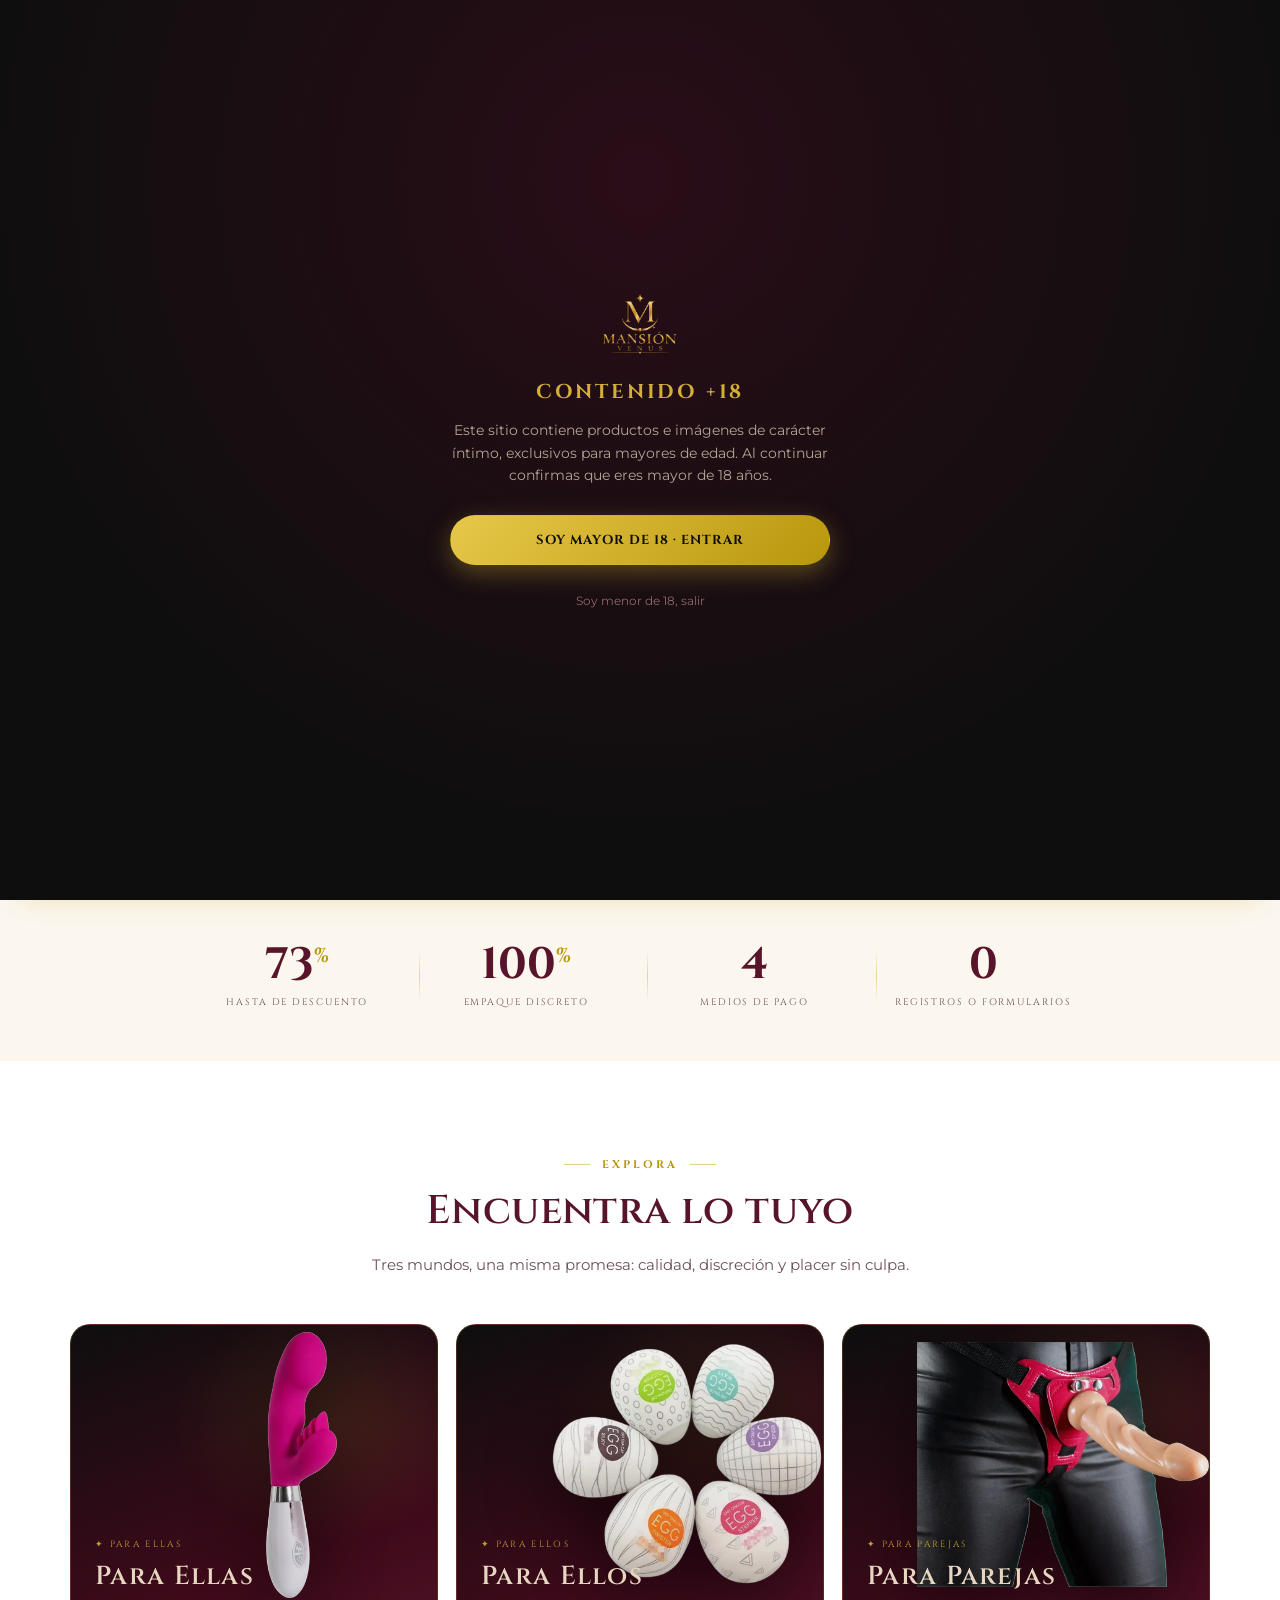
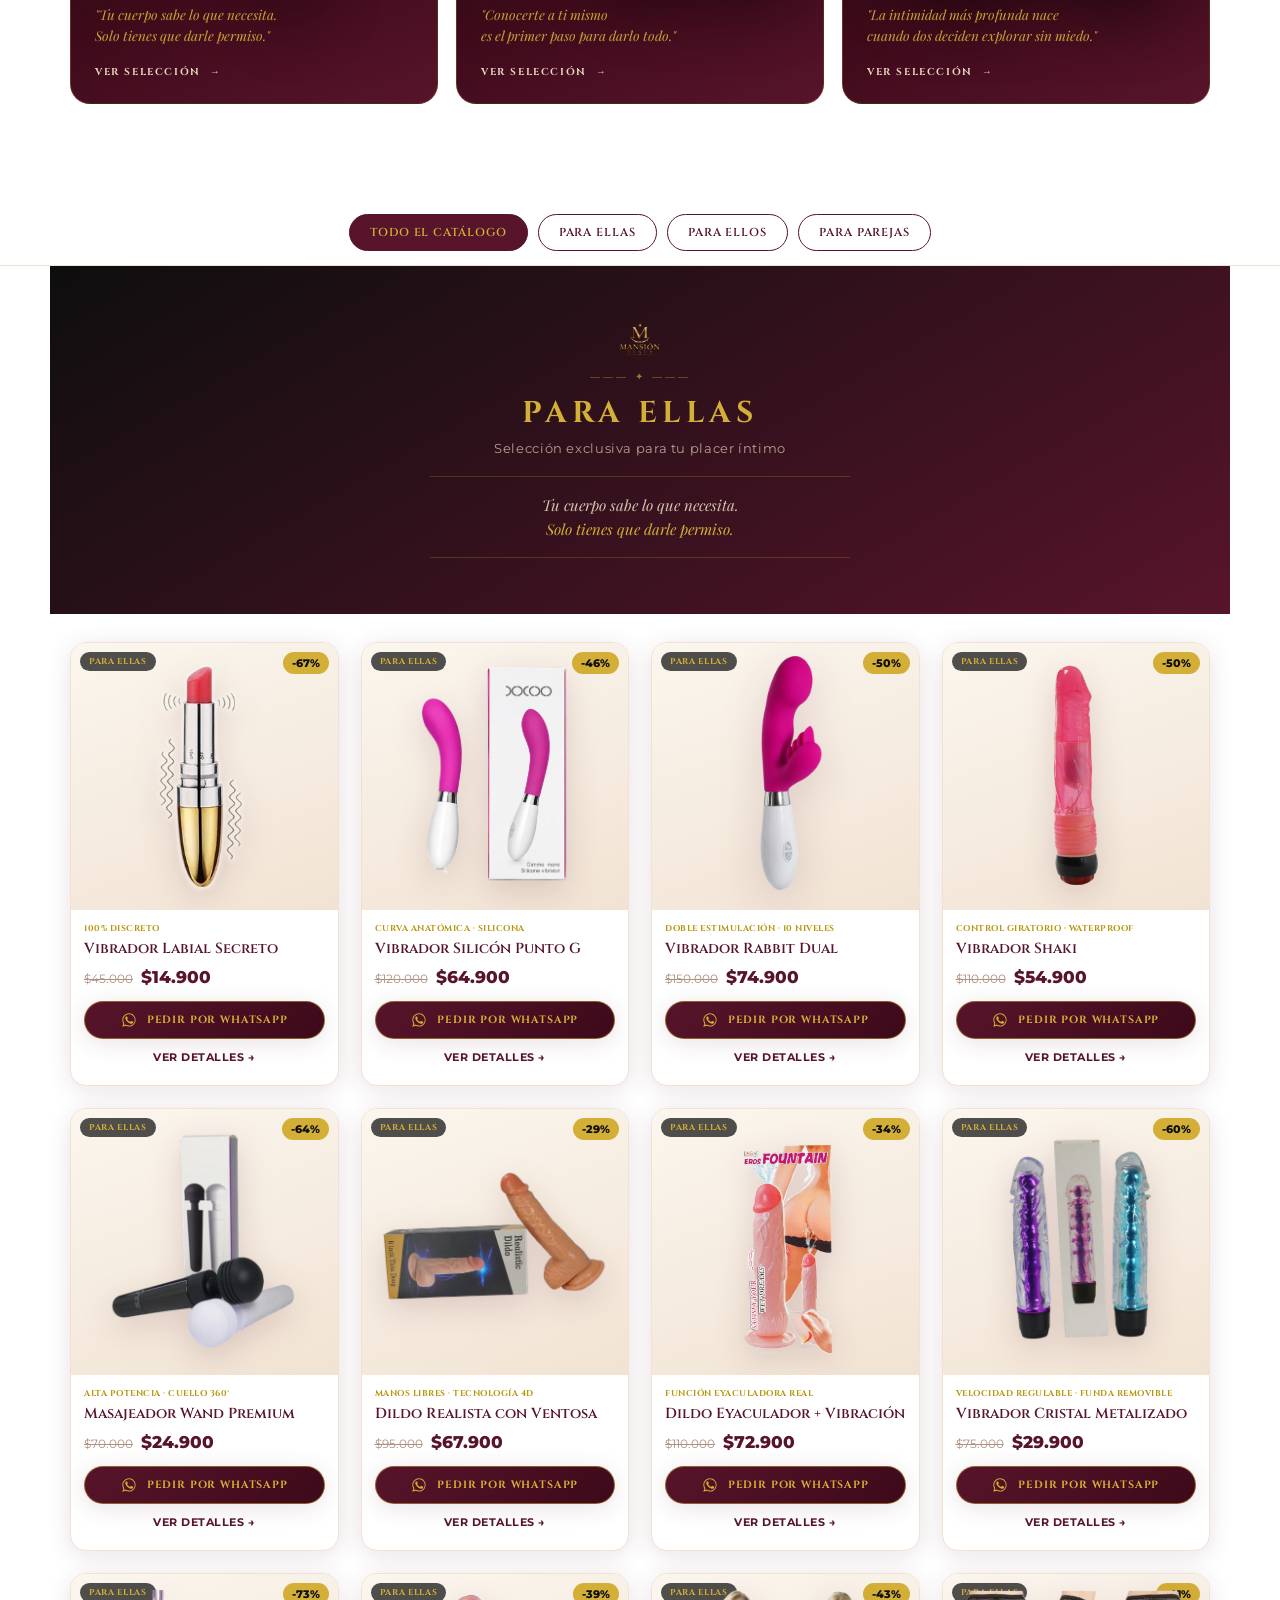
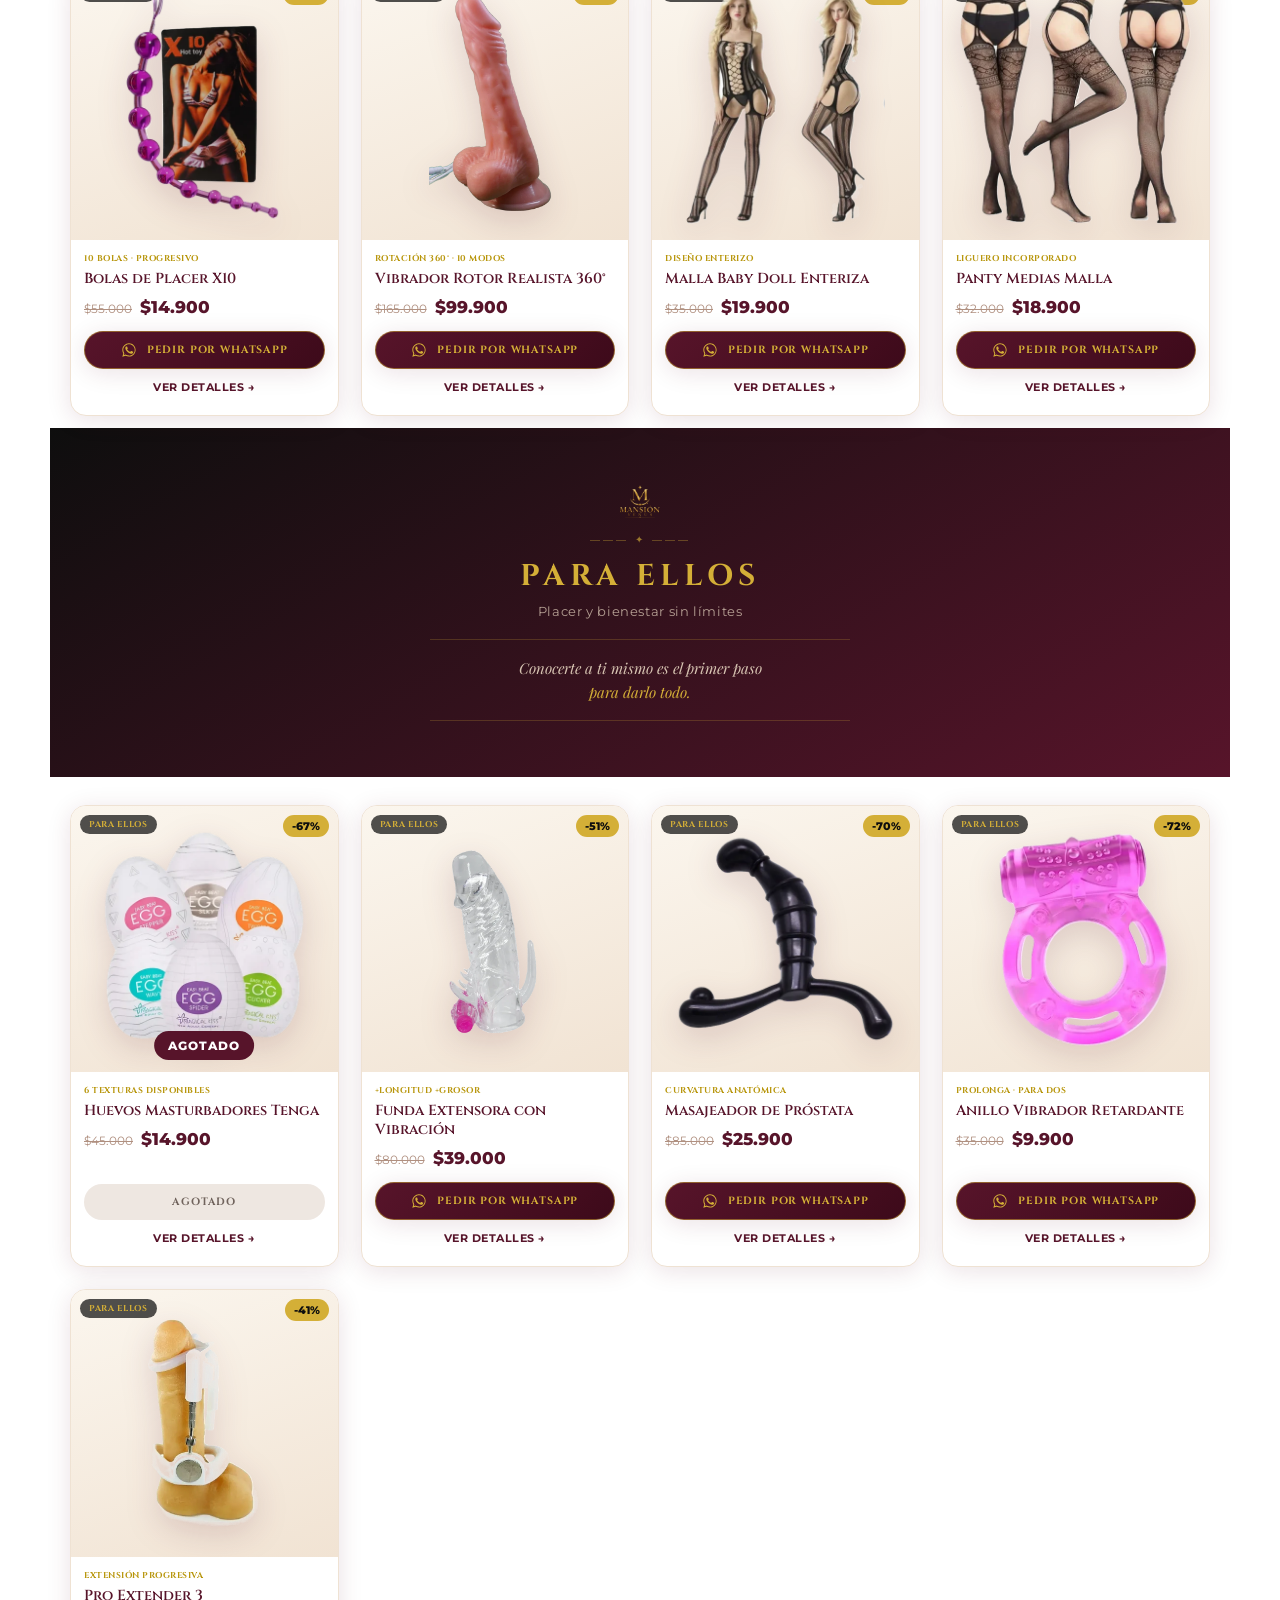
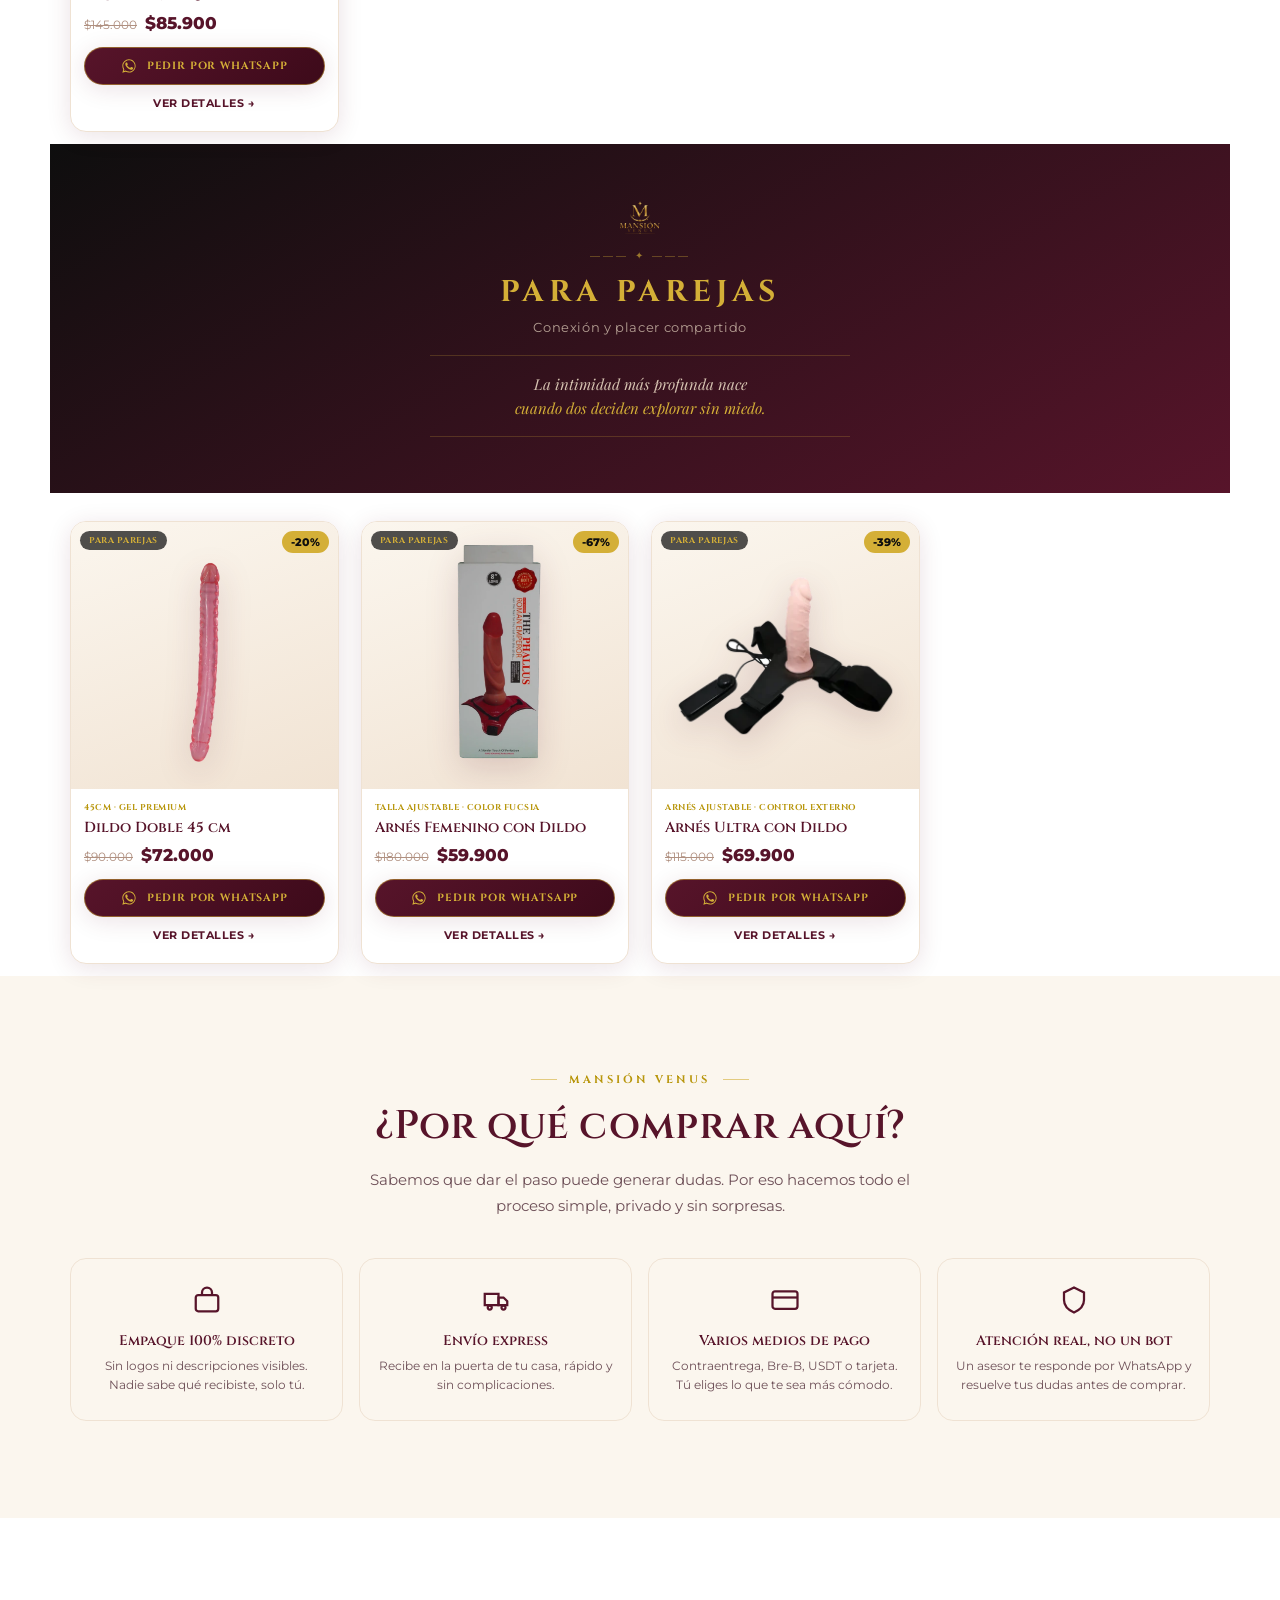
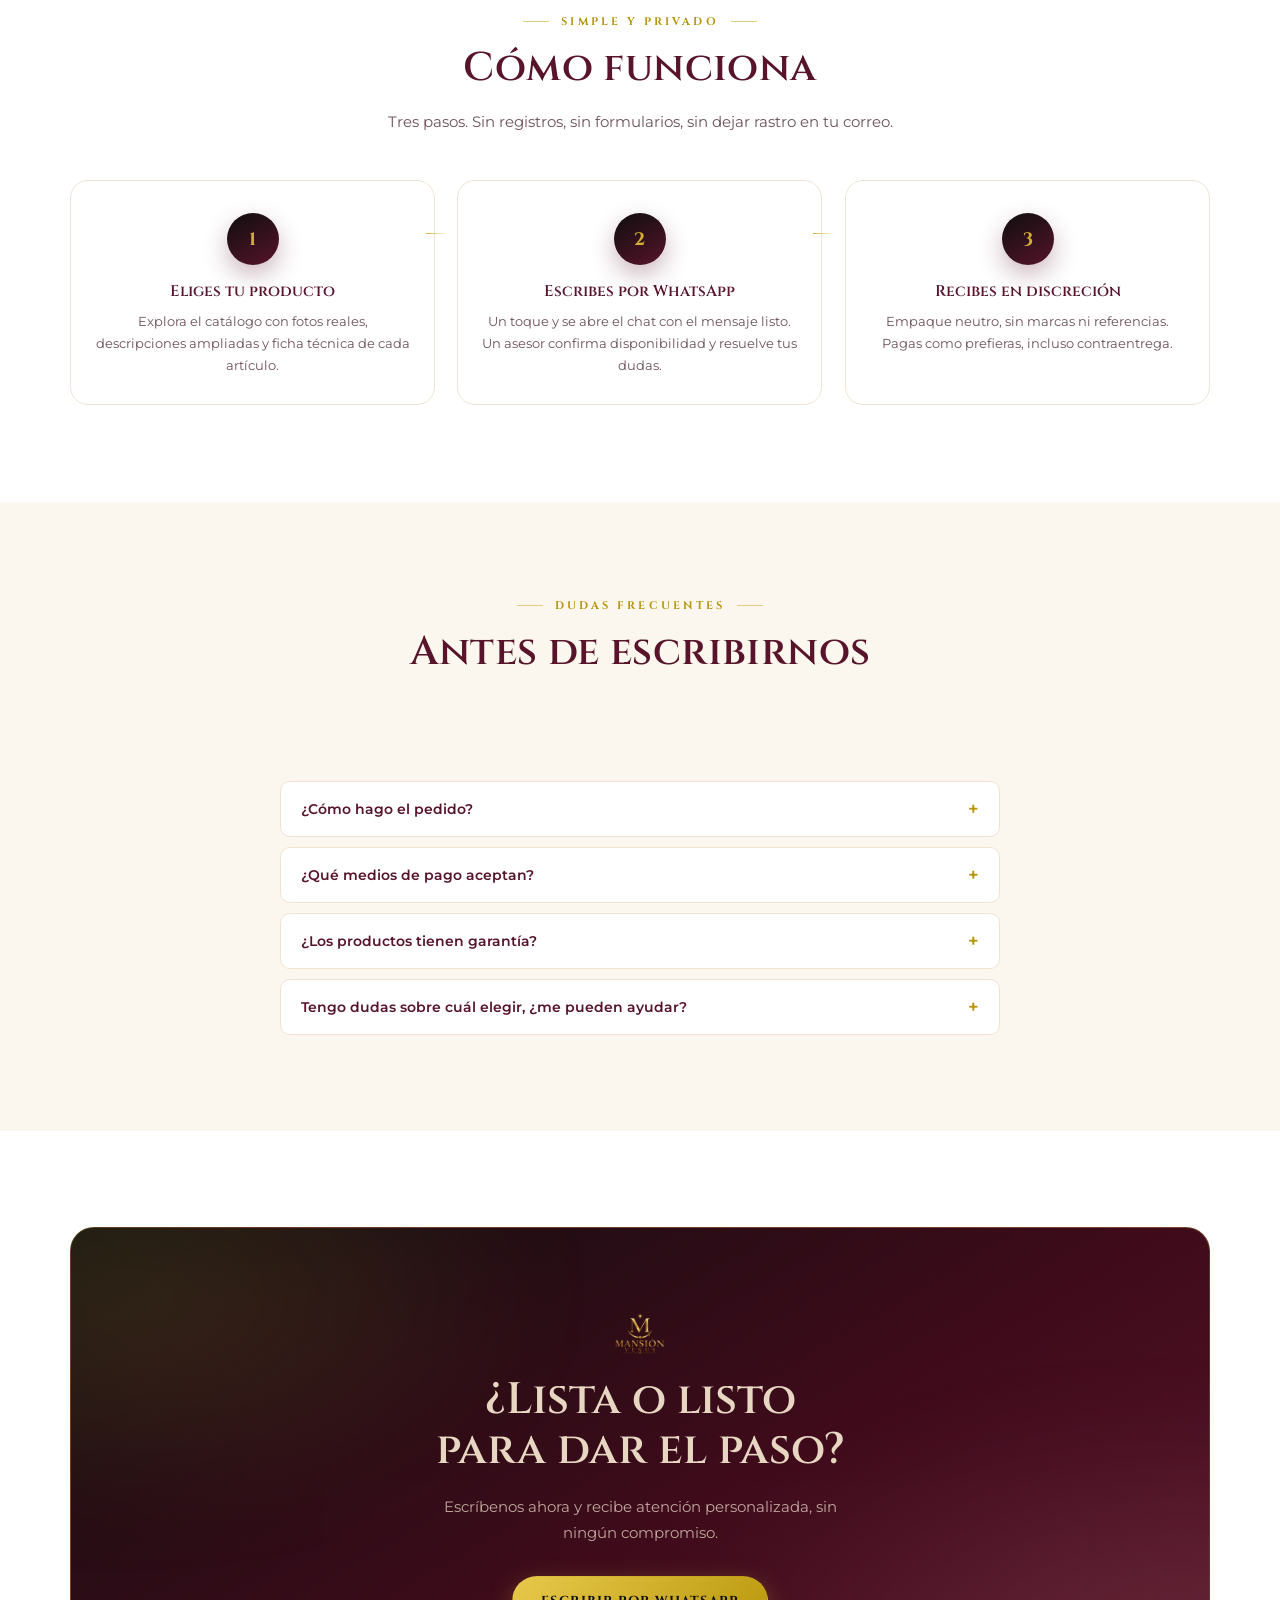
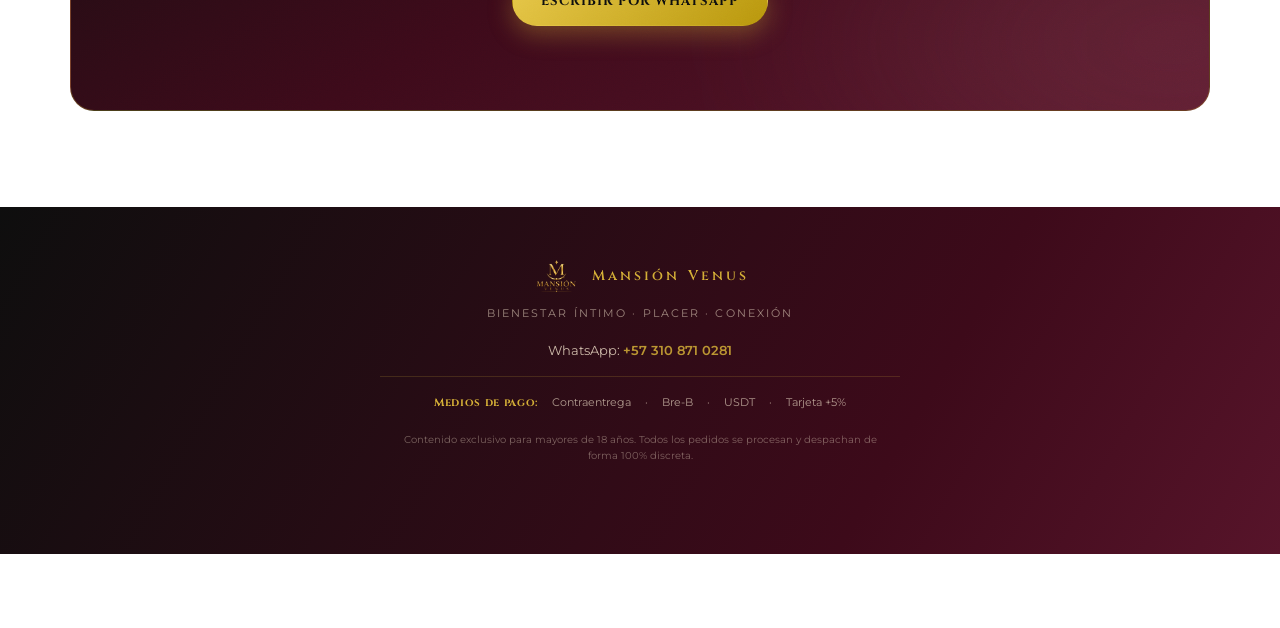
<file: index.html>
<!DOCTYPE html>
<html lang="es">
<head>
<meta charset="UTF-8">
<meta name="viewport" content="width=device-width, initial-scale=1, viewport-fit=cover">
<title>Mansión Venus · Placer, bienestar y conexión íntima</title>
<meta name="description" content="Catálogo Mansión Venus: juguetes íntimos y lencería para Ellas, Ellos y Parejas. Fotos reales, detalles ampliados, empaque 100% discreto y asesoría por WhatsApp.">
<meta name="theme-color" content="#0E0E0E">
<link rel="icon" href="assets/img/logo.png">
<link rel="preconnect" href="https://fonts.googleapis.com">
<link rel="preconnect" href="https://fonts.gstatic.com" crossorigin>
<style id="critical-styles">*,*::before,*::after{box-sizing:border-box}body{margin:0;background:#fff;color:#241016;font-family:Montserrat,-apple-system,sans-serif;overflow-x:hidden}img{display:block;max-width:100%}h1,h2,h3,h4{font-family:Cinzel,Georgia,serif}.btn svg{width:16px;height:16px;flex-shrink:0}[hidden]{display:none!important}</style>
<link rel="stylesheet" href="assets/css/style.min.css?v=final-v4">
<link rel="stylesheet" href="assets/css/home.min.css?v=final-v4">
<link rel="stylesheet" href="https://fonts.googleapis.com/css2?family=Cinzel:wght@400;500;600;700&family=Playfair+Display:ital,wght@0,600;0,700;1,600;1,700&family=Montserrat:wght@400;500;600;700;800&display=swap" media="print" onload="this.media='all'">
<noscript><link rel="stylesheet" href="https://fonts.googleapis.com/css2?family=Cinzel:wght@400;500;600;700&family=Playfair+Display:ital,wght@0,600;0,700;1,600;1,700&family=Montserrat:wght@400;500;600;700;800&display=swap"></noscript>
</head>
<body class="home">

<!-- ==================== AGE GATE ==================== -->
<div id="age-gate">
  <div class="gate-card">
    <img class="gate-logo" src="assets/img/logo.png" alt="Mansión Venus">
    <h2>Contenido +18</h2>
    <p>Este sitio contiene productos e imágenes de carácter íntimo, exclusivos para mayores de edad. Al continuar confirmas que eres mayor de 18 años.</p>
    <div class="gate-actions">
      <button class="btn btn-gold btn-block btn-sheen" id="gate-enter">Soy mayor de 18 · Entrar</button>
      <a class="gate-exit" id="gate-exit" role="button">Soy menor de 18, salir</a>
    </div>
  </div>
</div>

<!-- ==================== HEADER ==================== -->
<header class="site at-top" id="site-header">
  <nav class="site-nav">
    <a href="index.html" class="brand">
      <img src="assets/img/logo.png" alt="Mansión Venus">
      <span>Mansión Venus</span>
    </a>
    <div class="nav-links">
      <a href="#categorias">Categorías</a>
      <a href="#catalogo">Catálogo</a>
      <a href="#como-funciona">Cómo funciona</a>
      <a href="#faq">Preguntas</a>
    </div>
    <div class="nav-cta">
      <a class="btn btn-gold btn-sheen" id="header-wa" href="#" target="_blank" rel="noopener">WhatsApp</a>
    </div>
  </nav>
</header>

<!-- ==================== HERO ==================== -->
<section class="hero-v2 grain">
  <div class="aurora"></div>
  <div class="vignette"></div>
  <!-- degradado dorado compartido por todos los monogramas flotantes -->
  <svg width="0" height="0" aria-hidden="true" focusable="false" style="position:absolute">
    <defs>
      <linearGradient id="mv-gold" x1="0" y1="0" x2="0" y2="1">
        <stop offset="0%" stop-color="#F2DA7A"/>
        <stop offset="48%" stop-color="#D4AF37"/>
        <stop offset="100%" stop-color="#A8850A"/>
      </linearGradient>
    </defs>
  </svg>
  <div class="sparks" id="sparks"></div>

  <div class="hero-grid">
    <div class="hero-copy">
      <span class="hero-eyebrow"><span class="dot"></span> Bienvenido a Mansión Venus</span>

      <h1 class="hero-title">
        <span class="line"><span>Tu placer,</span></span>
        <span class="line"><span><em class="gold-text">tus reglas.</em></span></span>
      </h1>

      <div class="hero-rule"></div>

      <p class="hero-lead">
        El catálogo completo, con fotos reales y todos los detalles ampliados.
        Lo que necesitas para decidir con confianza — y en total discreción.
      </p>

      <div class="hero-cta">
        <a class="btn btn-gold btn-sheen" href="#catalogo">Ver catálogo completo</a>
        <a class="btn btn-glass" id="hero-wa" href="#" target="_blank" rel="noopener">Hablar con un asesor</a>
      </div>

      <div class="hero-mini">
        <span><svg viewBox="0 0 24 24" fill="none" stroke="currentColor" stroke-width="2"><rect x="3" y="8" width="18" height="13" rx="2"/><path d="M8 8V6a4 4 0 018 0v2"/></svg> Empaque 100% discreto</span>
        <span><svg viewBox="0 0 24 24" fill="none" stroke="currentColor" stroke-width="2"><path d="M12 2l8 4v6c0 5-3.5 8-8 10-4.5-2-8-5-8-10V6l8-4z"/></svg> Pago seguro</span>
        <span><svg viewBox="0 0 24 24" fill="none" stroke="currentColor" stroke-width="2"><path d="M3 7h11v9H3z"/><path d="M14 10h4l3 3v3h-7z"/><circle cx="7" cy="18" r="1.6"/><circle cx="18" cy="18" r="1.6"/></svg> Envío express</span>
      </div>
    </div>

    <div class="hero-stage" id="hero-stage">
      <div class="float-card fc-1" data-depth="16">
        <img src="assets/img/web/1-480.webp" srcset="assets/img/web/1-480.webp 1x, assets/img/web/1-800.webp 2x" decoding="async" alt="Letrero dorado Mansión Venus" fetchpriority="high" width="1100" height="1064">
      </div>
      <div class="float-card fc-2" data-depth="26">
        <img src="assets/img/web/2-480.webp" srcset="assets/img/web/2-480.webp 1x, assets/img/web/2-800.webp 2x" decoding="async" alt="Bolsa de regalo negra con logo dorado Mansión Venus" width="1100" height="1100" loading="lazy">
      </div>
      <div class="float-card fc-3" data-depth="34">
        <img src="assets/img/web/3-480.webp" srcset="assets/img/web/3-480.webp 1x, assets/img/web/3-800.webp 2x" decoding="async" alt="Catálogo Mansión Venus en pantalla" width="1100" height="1100" loading="lazy">
      </div>
      <span class="fc-tag" id="hero-tag">Hasta -73%</span>
    </div>
  </div>

  <a class="scroll-cue" href="#categorias">
    <span>Descubre</span>
    <span class="track"></span>
  </a>
</section>

<!-- ==================== TICKER ==================== -->
<div class="ticker" aria-hidden="true">
  <div class="ticker-track" id="ticker-track"></div>
</div>

<!-- ==================== STATS ==================== -->
<section class="stats">
  <div class="container">
    <div class="stats-grid">
      <div class="stat reveal"><div class="stat-num" data-stat="maxoff" data-count="73">0<sup>%</sup></div><div class="stat-label">Hasta de descuento</div></div>
      <div class="stat reveal" data-d="1"><div class="stat-num" data-count="100">0<sup>%</sup></div><div class="stat-label">Empaque discreto</div></div>
      <div class="stat reveal" data-d="2"><div class="stat-num" data-count="4">0</div><div class="stat-label">Medios de pago</div></div>
      <div class="stat reveal" data-d="3"><div class="stat-num" data-count="0">0</div><div class="stat-label">Registros o formularios</div></div>
    </div>
  </div>
</section>

<!-- ==================== CATEGORÍAS ==================== -->
<section class="section" id="categorias">
  <div class="container">
    <p class="eyebrow reveal">Explora</p>
    <h2 class="section-title reveal" data-d="1">Encuentra lo tuyo</h2>
    <p class="section-sub reveal" data-d="2">Tres mundos, una misma promesa: calidad, discreción y placer sin culpa.</p>

    <div class="cat-cards">
      <a class="cat-card reveal" href="#catalogo" data-cat="ellas">
        <div class="cc-glow"></div>
        <img class="cc-img" src="assets/img/categorias/ellas-480.webp" srcset="assets/img/categorias/ellas-480.webp 1x, assets/img/categorias/ellas-800.webp 2x" loading="lazy" decoding="async" alt="Vibrador Rabbit Dual">
        <div class="cc-body">
          <span class="cc-kicker">✦ Para Ellas</span>
          <h3>Para Ellas</h3>
          <p class="cc-quote">"Tu cuerpo sabe lo que necesita.<br>Solo tienes que darle permiso."</p>
          <span class="cc-go">Ver selección <span class="arrow">→</span></span>
        </div>
      </a>

      <a class="cat-card reveal" data-d="1" href="#catalogo" data-cat="ellos">
        <div class="cc-glow"></div>
        <img class="cc-img" src="assets/img/categorias/ellos-480.webp" srcset="assets/img/categorias/ellos-480.webp 1x, assets/img/categorias/ellos-800.webp 2x" loading="lazy" decoding="async" alt="Seis huevos masturbadores con diferentes texturas">
        <div class="cc-body">
          <span class="cc-kicker">✦ Para Ellos</span>
          <h3>Para Ellos</h3>
          <p class="cc-quote">"Conocerte a ti mismo<br>es el primer paso para darlo todo."</p>
          <span class="cc-go">Ver selección <span class="arrow">→</span></span>
        </div>
      </a>

      <a class="cat-card reveal" data-d="2" href="#catalogo" data-cat="parejas">
        <div class="cc-glow"></div>
        <img class="cc-img" src="assets/img/categorias/parejas-480.webp" srcset="assets/img/categorias/parejas-480.webp 1x, assets/img/categorias/parejas-800.webp 2x" loading="lazy" decoding="async" alt="Arnés fucsia para parejas">
        <div class="cc-body">
          <span class="cc-kicker">✦ Para Parejas</span>
          <h3>Para Parejas</h3>
          <p class="cc-quote">"La intimidad más profunda nace<br>cuando dos deciden explorar sin miedo."</p>
          <span class="cc-go">Ver selección <span class="arrow">→</span></span>
        </div>
      </a>
    </div>
  </div>
</section>

<!-- ==================== CATÁLOGO ==================== -->
<div class="cat-filters" id="catalogo">
  <div class="container">
    <button class="chip active" data-target="all">Todo el catálogo</button>
    <button class="chip" data-target="ellas">Para Ellas</button>
    <button class="chip" data-target="ellos">Para Ellos</button>
    <button class="chip" data-target="parejas">Para Parejas</button>
  </div>
</div>

<div class="container">
  <div id="catalog-root"></div>
</div>

<!-- ==================== POR QUÉ ==================== -->
<section class="section" style="background:var(--cream-soft)">
  <div class="container">
    <p class="eyebrow reveal">Mansión Venus</p>
    <h2 class="section-title reveal" data-d="1">¿Por qué comprar aquí?</h2>
    <p class="section-sub reveal" data-d="2">Sabemos que dar el paso puede generar dudas. Por eso hacemos todo el proceso simple, privado y sin sorpresas.</p>
    <div class="why-grid">
      <div class="why-item reveal">
        <svg viewBox="0 0 24 24" fill="none" stroke="currentColor" stroke-width="1.8"><rect x="3" y="8" width="18" height="13" rx="2"/><path d="M8 8V6a4 4 0 018 0v2"/></svg>
        <h4>Empaque 100% discreto</h4>
        <p>Sin logos ni descripciones visibles. Nadie sabe qué recibiste, solo tú.</p>
      </div>
      <div class="why-item reveal" data-d="1">
        <svg viewBox="0 0 24 24" fill="none" stroke="currentColor" stroke-width="1.8"><path d="M3 7h11v9H3z"/><path d="M14 10h4l3 3v3h-7z"/><circle cx="7" cy="18" r="1.6"/><circle cx="18" cy="18" r="1.6"/></svg>
        <h4>Envío express</h4>
        <p>Recibe en la puerta de tu casa, rápido y sin complicaciones.</p>
      </div>
      <div class="why-item reveal" data-d="2">
        <svg viewBox="0 0 24 24" fill="none" stroke="currentColor" stroke-width="1.8"><path d="M2 10h20"/><rect x="2" y="5" width="20" height="14" rx="2"/></svg>
        <h4>Varios medios de pago</h4>
        <p>Contraentrega, Bre-B, USDT o tarjeta. Tú eliges lo que te sea más cómodo.</p>
      </div>
      <div class="why-item reveal" data-d="3">
        <svg viewBox="0 0 24 24" fill="none" stroke="currentColor" stroke-width="1.8"><path d="M12 2l8 4v6c0 5-3.5 8-8 10-4.5-2-8-5-8-10V6l8-4z"/></svg>
        <h4>Atención real, no un bot</h4>
        <p>Un asesor te responde por WhatsApp y resuelve tus dudas antes de comprar.</p>
      </div>
    </div>
  </div>
</section>

<!-- ==================== CÓMO FUNCIONA ==================== -->
<section class="section" id="como-funciona">
  <div class="container">
    <p class="eyebrow reveal">Simple y privado</p>
    <h2 class="section-title reveal" data-d="1">Cómo funciona</h2>
    <p class="section-sub reveal" data-d="2">Tres pasos. Sin registros, sin formularios, sin dejar rastro en tu correo.</p>
    <div class="steps">
      <div class="step reveal">
        <div class="num">1</div>
        <h4>Eliges tu producto</h4>
        <p>Explora el catálogo con fotos reales, descripciones ampliadas y ficha técnica de cada artículo.</p>
      </div>
      <div class="step reveal" data-d="1">
        <div class="num">2</div>
        <h4>Escribes por WhatsApp</h4>
        <p>Un toque y se abre el chat con el mensaje listo. Un asesor confirma disponibilidad y resuelve tus dudas.</p>
      </div>
      <div class="step reveal" data-d="2">
        <div class="num">3</div>
        <h4>Recibes en discreción</h4>
        <p>Empaque neutro, sin marcas ni referencias. Pagas como prefieras, incluso contraentrega.</p>
      </div>
    </div>
  </div>
</section>

<!-- ==================== FAQ ==================== -->
<section class="section" id="faq" style="background:var(--cream-soft)">
  <div class="container">
    <p class="eyebrow reveal">Dudas frecuentes</p>
    <h2 class="section-title reveal" data-d="1">Antes de escribirnos</h2>
    <div class="faq-list">
      <div class="faq-item reveal">
        <button class="faq-q"><span>¿El empaque revela lo que compré?</span><span class="plus">+</span></button>
        <div class="faq-a">Nunca. Todo llega en caja o bolsa neutra, sin ningún logo, nombre de producto ni imagen relacionada con la tienda. Solo tú sabes qué hay adentro.</div>
      </div>
      <div class="faq-item reveal">
        <button class="faq-q"><span>¿Cómo hago el pedido?</span><span class="plus">+</span></button>
        <div class="faq-a">Eliges el producto, tocas "Pedir por WhatsApp" y se abre un chat con el mensaje ya listo. Un asesor confirma disponibilidad, medio de pago y tiempo de entrega.</div>
      </div>
      <div class="faq-item reveal">
        <button class="faq-q"><span>¿Qué medios de pago aceptan?</span><span class="plus">+</span></button>
        <div class="faq-a">Contraentrega, Bre-B, USDT y tarjeta (con recargo del 5%). Coordinas el método directamente con el asesor por WhatsApp.</div>
      </div>
      <div class="faq-item reveal">
        <button class="faq-q"><span>¿Los productos tienen garantía?</span><span class="plus">+</span></button>
        <div class="faq-a">Sí. Si tu producto llega con algún defecto de fábrica, lo cambiamos sin costo adicional. Escríbenos por WhatsApp dentro de los primeros días tras recibirlo.</div>
      </div>
      <div class="faq-item reveal">
        <button class="faq-q"><span>Tengo dudas sobre cuál elegir, ¿me pueden ayudar?</span><span class="plus">+</span></button>
        <div class="faq-a">Por supuesto. Cuéntanos qué buscas por WhatsApp y un asesor te recomienda la mejor opción según tu experiencia y presupuesto — sin compromiso.</div>
      </div>
    </div>
  </div>
</section>

<!-- ==================== CTA FINAL ==================== -->
<section class="section">
  <div class="container">
    <div class="cta-final grain reveal">
      <div class="aurora"></div>
      <img class="mark" src="assets/img/logo.png" alt="">
      <h2>¿Lista o listo<br>para dar el paso?</h2>
      <p>Escríbenos ahora y recibe atención personalizada, sin ningún compromiso.</p>
      <a class="btn btn-gold btn-sheen" id="cta-final-wa" href="#" target="_blank" rel="noopener">Escribir por WhatsApp</a>
    </div>
  </div>
</section>

<!-- ==================== FOOTER ==================== -->
<footer class="site">
  <div class="container">
    <div class="brand"><img src="assets/img/logo.png" alt=""><span>Mansión Venus</span></div>
    <p class="foot-tag">Bienestar íntimo &middot; Placer &middot; Conexión</p>
    <p class="foot-wa">WhatsApp: <a id="foot-wa" href="#" target="_blank" rel="noopener">+57 310 871 0281</a></p>
    <div class="payment-row">
      <span class="lbl">Medios de pago:</span>
      <span>Contraentrega</span><span>&middot;</span><span>Bre-B</span><span>&middot;</span><span>USDT</span><span>&middot;</span><span>Tarjeta +5%</span>
    </div>
    <p class="foot-legal">Contenido exclusivo para mayores de 18 años. Todos los pedidos se procesan y despachan de forma 100% discreta.</p>
  </div>
</footer>

<!-- ==================== STICKY WHATSAPP ==================== -->
<div class="sticky-wa">
  <a class="btn btn-gold btn-sheen" id="sticky-home-wa" href="#" target="_blank" rel="noopener">
    <svg viewBox="0 0 24 24" fill="currentColor" width="16" height="16"><path d="M17.5 14.4c-.3-.1-1.7-.9-2-1-.3-.1-.5-.1-.6.1-.2.3-.7 1-.9 1.2-.2.2-.3.2-.6.1-.3-.1-1.3-.5-2.4-1.5-.9-.8-1.5-1.8-1.7-2.1-.2-.3 0-.5.1-.6.1-.1.3-.3.4-.5.1-.1.2-.3.3-.5.1-.2 0-.4 0-.5C10 9 9.5 7.6 9.3 7c-.2-.5-.4-.4-.6-.4h-.5c-.2 0-.5.1-.7.3-.3.3-1 1-1 2.4s1 2.8 1.2 3c.1.2 2.1 3.2 5 4.4 3 1.2 3 .8 3.5.8.5 0 1.7-.7 1.9-1.4.2-.7.2-1.3.2-1.4-.1-.2-.3-.2-.6-.3z"/><path d="M12 2C6.5 2 2 6.5 2 12c0 1.9.5 3.6 1.4 5.1L2 22l5-1.3c1.4.8 3.1 1.2 4.9 1.2 5.5 0 10-4.5 10-10S17.5 2 12 2zm0 18.2c-1.6 0-3.1-.4-4.5-1.2l-.3-.2-3 .8.8-2.9-.2-.3C4 15 3.4 13.5 3.4 12c0-4.7 3.9-8.6 8.6-8.6s8.6 3.9 8.6 8.6-3.9 8.6-8.6 8.6z"/></svg>
    Escríbenos por WhatsApp
  </a>
</div>

<script>const IMG_BASE = ""; const PROD_BASE = "productos/";</script>
<script src="assets/js/products-data.js?v=final-v4"></script>
<script src="assets/js/main.js?v=final-v4"></script>
<script src="assets/js/home.js?v=final-v4"></script>
</body>
</html>
</file>
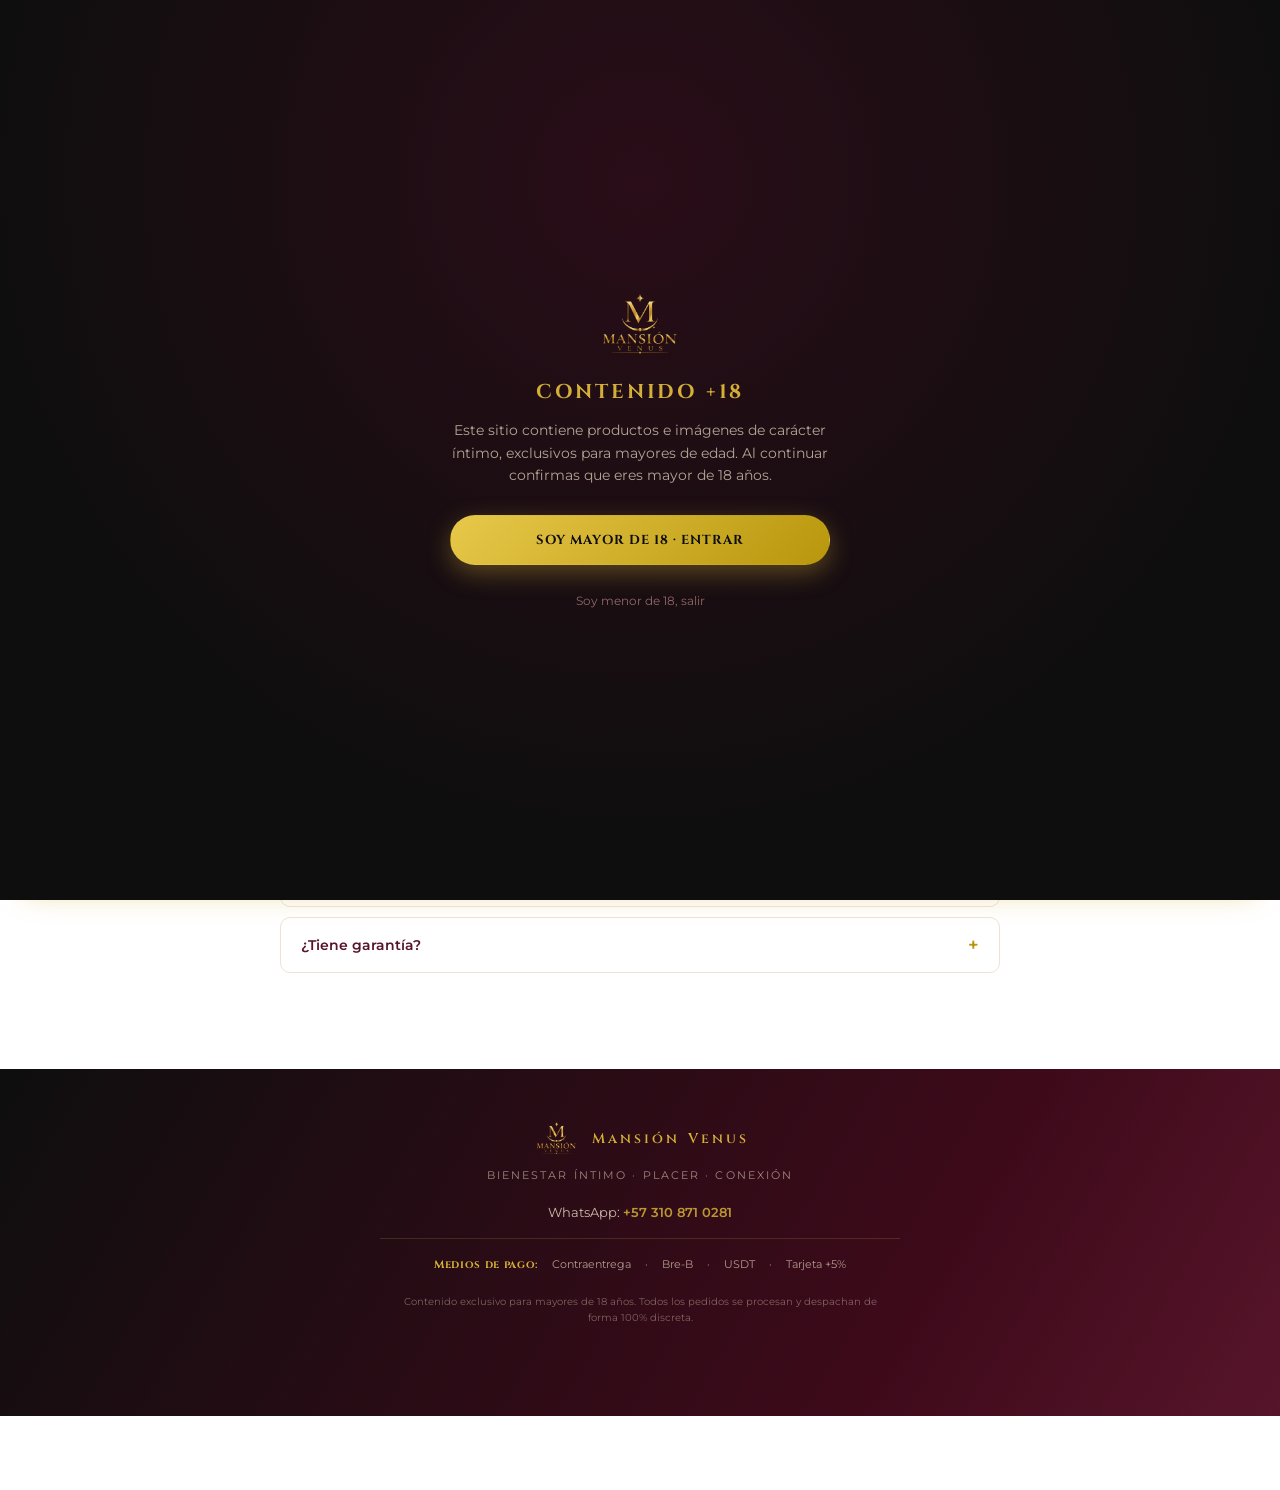
<file: productos/producto.html>
<!DOCTYPE html>
<html lang="es">
<head>
<meta charset="UTF-8">
<meta name="viewport" content="width=device-width, initial-scale=1, viewport-fit=cover">
<title>Producto · Mansión Venus</title>
<meta name="description" content="Conoce todos los detalles: fotos, beneficios y ficha técnica. Pide por WhatsApp con envío discreto.">
<link rel="icon" href="../assets/img/logo.png">
<link rel="preconnect" href="https://fonts.googleapis.com">
<link rel="preconnect" href="https://fonts.gstatic.com" crossorigin>
<style id="critical-styles">*,*::before,*::after{box-sizing:border-box}body{margin:0;background:#fff;color:#241016;font-family:Montserrat,-apple-system,sans-serif;overflow-x:hidden}img{display:block;max-width:100%}h1,h2,h3,h4{font-family:Cinzel,Georgia,serif}.btn svg{width:16px;height:16px;flex-shrink:0}[hidden]{display:none!important}</style>
<link rel="stylesheet" href="../assets/css/style.min.css?v=final-v4">
<link rel="stylesheet" href="https://fonts.googleapis.com/css2?family=Cinzel:wght@400;500;600;700&family=Playfair+Display:ital,wght@0,600;0,700;1,600;1,700&family=Montserrat:wght@400;500;600;700;800&display=swap" media="print" onload="this.media='all'">
<noscript><link rel="stylesheet" href="https://fonts.googleapis.com/css2?family=Cinzel:wght@400;500;600;700&family=Playfair+Display:ital,wght@0,600;0,700;1,600;1,700&family=Montserrat:wght@400;500;600;700;800&display=swap"></noscript>
</head>
<body>

<div id="age-gate">
  <div class="gate-card">
    <img class="gate-logo" src="../assets/img/logo.png" alt="Mansión Venus">
    <h2>Contenido +18</h2>
    <p>Este sitio contiene productos e imágenes de carácter íntimo, exclusivos para mayores de edad. Al continuar confirmas que eres mayor de 18 años.</p>
    <div class="gate-actions">
      <button class="btn btn-gold btn-block" id="gate-enter">Soy mayor de 18 · Entrar</button>
      <a class="gate-exit" id="gate-exit" role="button">Soy menor de 18, salir</a>
    </div>
  </div>
</div>

<header class="site">
  <nav class="site-nav">
    <a href="../index.html" class="brand">
      <img src="../assets/img/logo.png" alt="Mansión Venus">
      <span>Mansión Venus</span>
    </a>
    <div class="nav-links">
      <a href="../index.html#cat-ellas">Para Ellas</a>
      <a href="../index.html#cat-ellos">Para Ellos</a>
      <a href="../index.html#cat-parejas">Para Parejas</a>
      <a href="../index.html#faq">Preguntas</a>
    </div>
    <div class="nav-cta">
      <a class="btn btn-gold" id="header-wa" href="#" target="_blank" rel="noopener">WhatsApp</a>
    </div>
  </nav>
</header>

<div class="container">
  <div id="product-detail-root"></div>

  <section class="section">
    <p class="eyebrow">También te puede interesar</p>
    <h2 class="section-title related-title">Más de esta categoría</h2>
    <div class="product-grid" id="related-root" style="margin-top:28px"></div>
  </section>

  <section class="section" style="padding-top:0">
    <p class="eyebrow">Dudas frecuentes</p>
    <h2 class="section-title">Antes de pedir</h2>
    <div class="faq-list">
      <div class="faq-item">
        <button class="faq-q"><span>¿El empaque revela lo que compré?</span><span class="plus">+</span></button>
        <div class="faq-a">Nunca. Todo llega en caja o bolsa neutra, sin ningún logo, nombre de producto ni imagen relacionada con la tienda.</div>
      </div>
      <div class="faq-item">
        <button class="faq-q"><span>¿Cómo confirmo mi pedido?</span><span class="plus">+</span></button>
        <div class="faq-a">Toca "Pedir por WhatsApp", se abre el chat con el mensaje ya listo con el nombre y precio del producto. Un asesor confirma todo contigo.</div>
      </div>
      <div class="faq-item">
        <button class="faq-q"><span>¿Qué medios de pago aceptan?</span><span class="plus">+</span></button>
        <div class="faq-a">Contraentrega, Bre-B, USDT y tarjeta (con recargo del 5%). Lo coordinas directamente con el asesor.</div>
      </div>
      <div class="faq-item">
        <button class="faq-q"><span>¿Tiene garantía?</span><span class="plus">+</span></button>
        <div class="faq-a">Sí. Ante cualquier defecto de fábrica, lo cambiamos sin costo. Escríbenos dentro de los primeros días tras recibirlo.</div>
      </div>
    </div>
  </section>
</div>

<footer class="site">
  <div class="container">
    <div class="brand"><img src="../assets/img/logo.png" alt=""><span>Mansión Venus</span></div>
    <p class="foot-tag">Bienestar íntimo &middot; Placer &middot; Conexión</p>
    <p class="foot-wa">WhatsApp: <a id="foot-wa" href="#" target="_blank" rel="noopener">+57 310 871 0281</a></p>
    <div class="payment-row">
      <span class="lbl">Medios de pago:</span>
      <span>Contraentrega</span><span>&middot;</span><span>Bre-B</span><span>&middot;</span><span>USDT</span><span>&middot;</span><span>Tarjeta +5%</span>
    </div>
    <p class="foot-legal">Contenido exclusivo para mayores de 18 años. Todos los pedidos se procesan y despachan de forma 100% discreta.</p>
  </div>
</footer>

<div class="sticky-wa">
  <a class="btn btn-gold" id="sticky-wa-link" href="#" target="_blank" rel="noopener">
    <svg viewBox="0 0 24 24" fill="currentColor" width="16" height="16"><path d="M17.5 14.4c-.3-.1-1.7-.9-2-1-.3-.1-.5-.1-.6.1-.2.3-.7 1-.9 1.2-.2.2-.3.2-.6.1-.3-.1-1.3-.5-2.4-1.5-.9-.8-1.5-1.8-1.7-2.1-.2-.3 0-.5.1-.6.1-.1.3-.3.4-.5.1-.1.2-.3.3-.5.1-.2 0-.4 0-.5C10 9 9.5 7.6 9.3 7c-.2-.5-.4-.4-.6-.4h-.5c-.2 0-.5.1-.7.3-.3.3-1 1-1 2.4s1 2.8 1.2 3c.1.2 2.1 3.2 5 4.4 3 1.2 3 .8 3.5.8.5 0 1.7-.7 1.9-1.4.2-.7.2-1.3.2-1.4-.1-.2-.3-.2-.6-.3z"/><path d="M12 2C6.5 2 2 6.5 2 12c0 1.9.5 3.6 1.4 5.1L2 22l5-1.3c1.4.8 3.1 1.2 4.9 1.2 5.5 0 10-4.5 10-10S17.5 2 12 2zm0 18.2c-1.6 0-3.1-.4-4.5-1.2l-.3-.2-3 .8.8-2.9-.2-.3C4 15 3.4 13.5 3.4 12c0-4.7 3.9-8.6 8.6-8.6s8.6 3.9 8.6 8.6-3.9 8.6-8.6 8.6z"/></svg>
    <span id="sticky-wa-label">Pedir por WhatsApp</span>
  </a>
</div>

<script>const IMG_BASE = "../"; const PROD_BASE = "";</script>
<script src="../assets/js/products-data.js?v=final-v4"></script>
<script src="../assets/js/main.js?v=final-v4"></script>
<script>
  const generalMsg = "Hola! Estoy en la web de Mansión Venus y tengo algunas dudas antes de pedir. ¿Me ayudas?";
  const headerWa = document.getElementById("header-wa");
  const footWa = document.getElementById("foot-wa");
  if(headerWa) headerWa.href = waLink(generalMsg);
  if(footWa) footWa.href = waLink(generalMsg);
</script>
</body>
</html>
</file>
<file: assets/css/style.min.css>
:root{--wine: #57142A;--wine-dark: #3D0A1A;--wine-light: #7A2140;--black: #0E0E0E;--cream: #E7D6C1;--cream-soft: #FBF6EE;--mauve: #C48C8E;--gold: #D4AF37;--gold-light: #E8C84A;--gold-dark: #B8960C;--ink: #241016;--text-soft: #6E5058;--font-display: 'Cinzel', Georgia, serif;--font-quote: 'Playfair Display', Georgia, serif;--font-body: 'Montserrat', -apple-system, sans-serif;--radius: 16px;--radius-sm: 10px;--shadow-card: 0 4px 24px rgba(87,20,42,.12);--shadow-lift: 0 12px 40px rgba(87,20,42,.22);--container: 1180px;}*,*::before,*::after{ box-sizing: border-box; }html{ scroll-behavior: smooth; }body{margin:0;font-family: var(--font-body);color: var(--ink);background: #fff;-webkit-font-smoothing: antialiased;overflow-x: hidden;}img{ max-width:100%; display:block; }a{ color:inherit; text-decoration:none; }ul{ list-style:none; margin:0; padding:0; }h1,h2,h3,h4{ margin:0; font-family: var(--font-display); }p{ margin:0; }button{ font-family:inherit; cursor:pointer; }.container{ max-width: var(--container); margin:0 auto; padding: 0 20px; }.section{ padding: 64px 0; }@media(min-width:900px){ .section{ padding: 96px 0; } }.eyebrow{font-family: var(--font-display);font-size: 11px; font-weight:700; letter-spacing:.28em; text-transform:uppercase;color: var(--gold-dark);display:flex; align-items:center; justify-content:center; gap:12px;}.eyebrow::before,.eyebrow::after{ content:""; width:26px; height:1px; background: var(--gold); opacity:.6; }.section-title{text-align:center; font-size: clamp(26px,4vw,40px); color: var(--wine);margin-top:12px; letter-spacing:.01em; font-weight:600;}.section-sub{text-align:center; color: var(--text-soft); max-width:560px; margin:14px auto 0;font-size:15px; line-height:1.7;}.btn{display:inline-flex; align-items:center; justify-content:center; gap:10px;font-family: var(--font-display); font-weight:700; font-size:13px;letter-spacing:.08em; text-transform:uppercase;padding: 15px 28px; border-radius: 999px; border:1px solid transparent;transition: transform .18s ease, box-shadow .18s ease, background .18s ease;white-space:nowrap;}.btn:active{ transform: scale(.97); }.btn-gold{background: linear-gradient(135deg, var(--gold-light), var(--gold-dark));color: var(--black);box-shadow: 0 8px 24px rgba(212,175,55,.35);}.btn-gold:hover{ box-shadow: 0 10px 30px rgba(212,175,55,.5); transform: translateY(-1px); }.btn-wine{background: linear-gradient(135deg, var(--wine) 0%, var(--wine-dark) 100%);color: var(--gold);border-color: rgba(212,175,55,.5);box-shadow: var(--shadow-card);}.btn-wine:hover{ box-shadow: var(--shadow-lift); transform: translateY(-1px); }.btn-outline{background: transparent; color: var(--wine); border-color: var(--wine);}.btn-block{ width:100%; }.btn svg{ width:16px; height:16px; flex-shrink:0; }#age-gate{position:fixed; inset:0; z-index:9999;background: radial-gradient(circle at 50% 20%, #2a0d18 0%, var(--black) 70%);display:flex; align-items:center; justify-content:center; padding:24px;}#age-gate[hidden]{ display:none; }.gate-card{text-align:center; max-width:380px; animation: gateIn .6s ease both;}@keyframes gateIn{ from{opacity:0; transform:translateY(14px);} to{opacity:1; transform:none;} }.gate-logo{ width:96px; margin:0 auto 22px; opacity:.95; }.gate-card h2{color: var(--gold); font-size:20px; letter-spacing:.14em; text-transform:uppercase; margin-bottom:14px;}.gate-card p{color: var(--cream); opacity:.75; font-size:13.5px; line-height:1.7; margin-bottom:28px;}.gate-actions{ display:flex; flex-direction:column; gap:12px; }.gate-exit{ color: var(--mauve); font-size:12px; opacity:.7; margin-top:16px; display:inline-block; }header.site{position:sticky; top:0; z-index:500;background: rgba(14,14,14,.92); backdrop-filter: blur(10px);border-bottom:1px solid rgba(212,175,55,.16);}.site-nav{display:flex; align-items:center; justify-content:space-between;padding: 12px 20px; max-width: var(--container); margin:0 auto;}.brand{ display:flex; align-items:center; gap:10px; }.brand img{ height:34px; width:auto; }.brand span{font-family: var(--font-display); color: var(--gold); font-size:14px;letter-spacing:.22em; font-weight:600;}.nav-links{ display:none; gap:28px; }.nav-links a{font-family: var(--font-display); font-size:11.5px; letter-spacing:.14em;text-transform:uppercase; color: var(--cream); opacity:.8; transition:opacity .15s;}.nav-links a:hover{ opacity:1; color: var(--gold); }@media(min-width:800px){ .nav-links{ display:flex; } }.nav-cta{ display:flex; align-items:center; }.nav-cta .btn{ padding:10px 18px; font-size:11px; }.hero{position:relative; background: linear-gradient(160deg, var(--black) 0%, var(--wine-dark) 65%, var(--wine) 100%);padding: 70px 0 60px; overflow:hidden; text-align:center;}.hero::before{content:""; position:absolute; inset:0; opacity:.5; pointer-events:none;background: radial-gradient(circle at 20% 10%, rgba(212,175,55,.16), transparent 45%),radial-gradient(circle at 85% 80%, rgba(212,175,55,.12), transparent 40%);}.hero-inner{ position:relative; max-width:640px; margin:0 auto; padding:0 20px; }.hero .div-line{ color: var(--gold); font-size:11px; letter-spacing:.3em; opacity:.7; margin-bottom:18px; }.hero h1{color: var(--cream); font-size: clamp(30px,6vw,50px); line-height:1.18; font-weight:600;letter-spacing:.01em;}.hero h1 em{font-style:italic; font-family: var(--font-quote); color: var(--gold);display:block; font-size:.72em; margin-top:6px; font-weight:600;}.hero p.lead{color: var(--cream); opacity:.78; font-size:15.5px; line-height:1.75; margin:22px auto 0; max-width:460px;}.hero-actions{ display:flex; flex-wrap:wrap; gap:14px; justify-content:center; margin-top:34px; }.hero-trust{margin-top:44px; display:flex; flex-wrap:wrap; gap:8px 20px; justify-content:center;}.hero-trust span{font-family: var(--font-display); font-size:10px; letter-spacing:.1em; text-transform:uppercase;color: var(--mauve); opacity:.9;}.trustbar{background: var(--cream-soft); border-top:1px solid rgba(212,175,55,.3); border-bottom:1px solid rgba(212,175,55,.3);padding: 20px 0;}.trustbar .container{display:flex; flex-wrap:wrap; gap:16px 34px; justify-content:center; align-items:center;}.trust-pill{ display:flex; align-items:center; gap:9px; }.trust-pill svg{ width:20px; height:20px; color: var(--wine); flex-shrink:0; }.trust-pill span{font-family: var(--font-display); font-size:11px; font-weight:700; letter-spacing:.06em;text-transform:uppercase; color: var(--wine);}.cat-filters{position:sticky; top:59px; z-index:400; background:#fff;border-bottom:1px solid #EFE2D3; padding:14px 0;}.cat-filters .container{ display:flex; gap:10px; overflow-x:auto; justify-content:center; scrollbar-width:none; }.cat-filters .container::-webkit-scrollbar{ display:none; }.chip{font-family: var(--font-display); font-size:11.5px; letter-spacing:.08em; text-transform:uppercase;padding:10px 20px; border-radius:999px; border:1.5px solid var(--wine); color: var(--wine);background:#fff; white-space:nowrap; transition: all .18s ease; flex-shrink:0; font-weight:600;}.chip.active, .chip:hover{ background: var(--wine); color: var(--gold); }.cat-divider{background: linear-gradient(150deg, var(--black) 0%, var(--wine) 100%);text-align:center; padding: 56px 24px; margin: 0 -20px;}.cat-divider .div-logo{ width:52px; margin:0 auto 14px; opacity:.9; }.cat-divider .div-line{ color: var(--gold); font-size:10px; letter-spacing:.3em; opacity:.65; margin-bottom:10px; }.cat-divider h2{color: var(--gold); font-size: clamp(22px,4vw,30px); letter-spacing:.16em; font-weight:700;}.cat-divider .div-sub{ color: var(--cream); opacity:.72; font-size:12.5px; letter-spacing:.05em; margin-top:8px; }.cat-divider .div-msg{max-width:420px; margin:20px auto 0; padding:16px 0; border-top:1px solid rgba(212,175,55,.22);border-bottom:1px solid rgba(212,175,55,.22);}.cat-divider .msg1{ color: var(--cream); font-family: var(--font-quote); font-style:italic; font-size:15px; opacity:.9; line-height:1.6; }.cat-divider .msg2{ color: var(--gold); font-family: var(--font-quote); font-style:italic; font-size:15px; line-height:1.6; }.product-grid{display:grid; grid-template-columns: repeat(2,1fr); gap:14px; padding: 28px 0 12px;}@media(min-width:640px){ .product-grid{ grid-template-columns: repeat(3,1fr); gap:22px; } }@media(min-width:980px){ .product-grid{ grid-template-columns: repeat(4,1fr); } }.card{background:#fff; border:1px solid #EFE2D3; border-radius: var(--radius);overflow:hidden; box-shadow: var(--shadow-card); transition: transform .22s ease, box-shadow .22s ease;display:flex; flex-direction:column;}.card:hover{ transform: translateY(-4px); box-shadow: var(--shadow-lift); }.card-media{position:relative; aspect-ratio: 1/1; background: linear-gradient(160deg,#FBF6EE,#F1E3D3);overflow:hidden;}.card-media img{ width:100%; height:100%; object-fit:contain; padding:16px; transition: transform .4s ease; filter: drop-shadow(0 10px 16px rgba(87,20,42,.16)); }.card:hover .card-media img{ transform: scale(1.06); }.card[data-product="rabbit-dual"] .card-media img{ transform:scale(1.34); }.card[data-product="rabbit-dual"]:hover .card-media img{ transform:scale(1.40); }.badge-stock{ position:absolute; bottom:12px; left:50%; transform:translateX(-50%); z-index:2; padding:7px 14px; border-radius:999px; background:var(--wine); color:#fff; font-size:12px; font-weight:800; letter-spacing:.08em; }.btn-unavailable{ background:#eee7e1; color:#70635c; }@media(max-width:639px){.card-media img{ padding:20px 16px 12px; }.card[data-product="rabbit-dual"] .card-media img,.card[data-product="rabbit-dual"]:hover .card-media img{ transform:scale(1.22) translateY(4px); }.card .card-cta .btn{ font-size:clamp(7.5px,2.15vw,10.5px); letter-spacing:.02em; padding:10px 5px; gap:4px; min-width:0; }.card .card-cta .btn svg{ width:12px; height:12px; }.pd-ctawrap .btn{ white-space:normal; padding:14px 12px; font-size:11px; gap:6px; }.card-media .badge-cat,.card-media .badge-off{ z-index:1; }}.badge-off{position:absolute; top:9px; right:9px; background: var(--gold); color: var(--black);font-size:11px; font-weight:800; padding:4px 9px; border-radius:999px;}.badge-cat{position:absolute; top:9px; left:9px; background: rgba(14,14,14,.72); color: var(--gold);font-family: var(--font-display); font-size:8.5px; font-weight:700; letter-spacing:.08em;text-transform:uppercase; padding:4px 9px; border-radius:999px;}.card-body{ padding:13px 13px 15px; display:flex; flex-direction:column; gap:6px; flex:1; }.card-feat{font-family: var(--font-display); font-size:8.5px; font-weight:700; letter-spacing:.06em;text-transform:uppercase; color: var(--gold-dark);}.card-body h3{ font-size:14.5px; color: var(--wine); line-height:1.3; font-weight:600; }.card-prices{ display:flex; align-items:baseline; gap:8px; margin-top:2px; }.card-prices .orig{ font-size:11.5px; color:#B09080; text-decoration:line-through; }.card-prices .sale{ font-size:17px; font-weight:800; color: var(--wine); }.card-cta{ margin-top:auto; padding-top:8px; display:flex; flex-direction:column; gap:6px; }.card-cta .btn{ padding:10px 12px; font-size:10.5px; }.link-more{text-align:center; font-size:10.5px; font-weight:700; color: var(--wine); letter-spacing:.05em;text-transform:uppercase; padding:6px 0;}.promo-card{display:flex; flex-direction:column; align-items:center; justify-content:center; text-align:center;gap:12px; padding:24px 16px; background: linear-gradient(160deg,#FBF6EE,#F1E3D3);border:1px dashed var(--gold);}.promo-card img{ width:40px; opacity:.85; }.promo-card h4{ font-size:13.5px; color: var(--wine); }.promo-card p{ font-size:11.5px; color: var(--text-soft); line-height:1.5; }.why-grid{display:grid; grid-template-columns: repeat(2,1fr); gap:16px; margin-top:40px;}@media(min-width:800px){ .why-grid{ grid-template-columns: repeat(4,1fr); } }.why-item{text-align:center; padding:26px 16px; background: var(--cream-soft); border-radius: var(--radius);border:1px solid #EFE2D3;}.why-item svg{ width:30px; height:30px; color: var(--wine); margin-bottom:12px; }.why-item h4{ font-size:14px; color: var(--wine); margin-bottom:6px; font-weight:600; }.why-item p{ font-size:12px; color: var(--text-soft); line-height:1.6; }.faq-list{ max-width:720px; margin:36px auto 0; display:flex; flex-direction:column; gap:10px; }.faq-item{ border:1px solid #EFE2D3; border-radius: var(--radius-sm); overflow:hidden; background:#fff; }.faq-q{width:100%; text-align:left; background:none; border:none; padding:16px 20px;display:flex; justify-content:space-between; align-items:center; gap:12px;font-weight:600; font-size:14px; color: var(--wine);}.faq-q .plus{ font-size:18px; color: var(--gold-dark); transition: transform .2s ease; flex-shrink:0; }.faq-item.open .faq-q .plus{ transform: rotate(45deg); }.faq-a{max-height:0; overflow:hidden; transition: max-height .25s ease, padding .25s ease;padding:0 20px; font-size:13.5px; color: var(--text-soft); line-height:1.7;}.faq-item.open .faq-a{ padding:0 20px 18px; }footer.site{background: linear-gradient(120deg, var(--black), var(--wine-dark) 70%, var(--wine));color: var(--cream); padding: 52px 0 90px; text-align:center;}footer.site .brand{ justify-content:center; margin-bottom:14px; }footer.site .foot-tag{ font-size:10.5px; letter-spacing:.2em; opacity:.6; text-transform:uppercase; margin-bottom:22px; }footer.site .foot-wa{ font-size:13px; opacity:.85; margin-bottom:18px; }footer.site .foot-wa a{ color: var(--gold); font-weight:600; }.payment-row{display:flex; flex-wrap:wrap; justify-content:center; gap:6px 14px; padding-top:18px;border-top:1px solid rgba(212,175,55,.18); max-width:520px; margin:0 auto;}.payment-row span{ font-size:11px; opacity:.7; }.payment-row .lbl{ font-family: var(--font-display); color: var(--gold); font-weight:700; letter-spacing:.06em; opacity:1; }.foot-legal{ font-size:10px; opacity:.42; margin-top:22px; max-width:480px; margin-left:auto; margin-right:auto; line-height:1.6; }.sticky-wa{position:fixed; left:0; right:0; bottom:0; z-index:600;background: rgba(14,14,14,.94); backdrop-filter: blur(8px);border-top:1px solid rgba(212,175,55,.25); padding:10px 16px;padding-bottom: calc(10px + env(safe-area-inset-bottom));}.sticky-wa .btn{ width:100%; padding:14px; font-size:12.5px; }.fab-wa{position:fixed; right:18px; bottom:18px; z-index:600; width:58px; height:58px; border-radius:50%;background:#25D366; display:flex; align-items:center; justify-content:center; box-shadow:0 6px 20px rgba(0,0,0,.3);}.fab-wa svg{ width:28px; height:28px; fill:#fff; }body{ padding-bottom:74px; } .breadcrumb{font-size:11.5px; color: var(--text-soft); padding:16px 0 0; display:flex; gap:6px; flex-wrap:wrap;}.breadcrumb a{ color: var(--wine); font-weight:600; }.breadcrumb .sep{ opacity:.4; }.product-detail{display:grid; grid-template-columns: 1fr; gap:36px; padding-top:22px;}.product-detail > .gallery,.product-detail > .pd-info{ min-width:0; }@media(max-width:639px){ .sticky-wa .btn{ white-space:normal; font-size:11px; gap:6px; } }@media(min-width:900px){ .product-detail{ grid-template-columns: 1fr 1fr; gap:56px; align-items:flex-start; } }.gallery-main{position:relative; aspect-ratio:1/1; border-radius: var(--radius); overflow:hidden;background: linear-gradient(160deg,#FBF6EE,#F1E3D3); box-shadow: var(--shadow-card);}.gallery-main img{ width:100%; height:100%; object-fit:contain; padding:28px; filter: drop-shadow(0 14px 20px rgba(87,20,42,.18)); }.gallery-nav{position:absolute; top:50%; transform:translateY(-50%); z-index:5;width:44px; height:44px; border-radius:50%; border:1px solid rgba(212,175,55,.5);background: rgba(14,14,14,.55); backdrop-filter: blur(3px);display:flex; align-items:center; justify-content:center;color: var(--gold); transition: background .15s ease, transform .15s ease;}.gallery-nav:hover{ background: rgba(14,14,14,.8); transform: translateY(-50%) scale(1.07); }.gallery-nav svg{ width:20px; height:20px; }.gallery-nav.prev{ left:14px; }.gallery-nav.next{ right:14px; }.gallery-count{position:absolute; bottom:12px; right:14px; z-index:5; background: rgba(14,14,14,.6);color: var(--cream); font-size:11px; letter-spacing:.05em; padding:4px 10px; border-radius:999px;}.gallery-main .badge-off{ font-size:13px; padding:6px 12px; top:14px; right:14px; }.gallery-thumbs{ display:flex; gap:10px; margin-top:12px; overflow-x:auto; padding-bottom:4px; }.gallery-thumbs img{width:66px; height:66px; object-fit:cover; border-radius:10px; border:2px solid transparent;opacity:.65; cursor:pointer; transition: all .15s ease; flex-shrink:0;}.gallery-thumbs img.active{ border-color: var(--gold-dark); opacity:1; }.pd-badge{ display:inline-block; font-family: var(--font-display); font-size:10.5px; font-weight:700;letter-spacing:.08em; text-transform:uppercase; color:#fff; background: var(--wine);padding:6px 14px; border-radius:999px; margin-bottom:14px; }.pd-cat{ font-family: var(--font-display); font-size:11px; letter-spacing:.14em; text-transform:uppercase; color: var(--gold-dark); font-weight:700; margin-bottom:8px; }.pd-title{ font-size: clamp(24px,4vw,34px); color: var(--wine); line-height:1.2; font-weight:600; }.pd-tagline{ font-family: var(--font-quote); font-style:italic; color: var(--wine-light); font-size:16px; margin-top:12px; line-height:1.5; }.pd-prices{ display:flex; align-items:baseline; gap:14px; margin-top:22px; }.pd-prices .orig{ font-size:16px; color:#B09080; text-decoration:line-through; }.pd-prices .sale{ font-size:34px; font-weight:800; color: var(--wine); }.pd-off{ background: var(--gold); color: var(--black); font-size:12px; font-weight:800; padding:4px 10px; border-radius:8px; }.pd-ctawrap{ display:flex; flex-direction:column; gap:10px; margin-top:26px; }.pd-note{ font-size:11.5px; color: var(--text-soft); text-align:center; }.pd-benefits{ margin-top:30px; display:flex; flex-direction:column; gap:11px; }.pd-benefits li{ display:flex; gap:10px; font-size:14px; color: var(--ink); line-height:1.55; }.pd-benefits svg{ width:18px; height:18px; color: var(--gold-dark); flex-shrink:0; margin-top:2px; }.pd-story{margin-top:20px; padding:18px 20px; background: var(--cream-soft); border-left:3px solid var(--gold);border-radius: 0 var(--radius-sm) var(--radius-sm) 0; font-size:13.5px; color: var(--text-soft); line-height:1.8;}.specs-table{ width:100%; border-collapse:collapse; margin-top:14px; }.specs-table tr{ border-bottom:1px solid #EFE2D3; }.specs-table td{ padding:11px 4px; font-size:13px; }.specs-table td:first-child{ color: var(--text-soft); width:42%; }.specs-table td:last-child{ color: var(--ink); font-weight:600; text-align:right; }.related-title{ margin-top:0; }
</file>
<file: assets/css/home.min.css>
:root{--ease: cubic-bezier(.16,1,.3,1);--ease-soft: cubic-bezier(.33,1,.68,1);}.grain::after{content:""; position:absolute; inset:0; pointer-events:none; z-index:3;opacity:.16; mix-blend-mode:overlay;background-image:url("data:image/svg+xml,%3Csvg xmlns='http://www.w3.org/2000/svg' width='160' height='160'%3E%3Cfilter id='n'%3E%3CfeTurbulence type='fractalNoise' baseFrequency='.85' numOctaves='3'/%3E%3C/filter%3E%3Crect width='160' height='160' filter='url(%23n)' opacity='.5'/%3E%3C/svg%3E");}.gold-text{background:linear-gradient(105deg,#8A6D1F 0%,var(--gold) 22%,#F6E6A8 42%,var(--gold) 58%,#8A6D1F 100%);background-size:280% 100%;-webkit-background-clip:text; background-clip:text;-webkit-text-fill-color:transparent; color:transparent;animation:shimmer 7s var(--ease-soft) infinite;}@keyframes shimmer{0%,100%{ background-position:120% 0; }50%{ background-position:-20% 0; }}.hero-v2{position:relative; overflow:hidden; isolation:isolate;min-height:clamp(600px, 94svh, 940px);display:flex; align-items:center;background:#0B0509;padding:96px 0 72px;}.hero-v2 .aurora{position:absolute; inset:-25%; z-index:0; filter:blur(70px); opacity:.85;background:radial-gradient(38% 42% at 22% 28%, rgba(87,20,42,.95), transparent 62%),radial-gradient(32% 38% at 78% 22%, rgba(212,175,55,.20), transparent 60%),radial-gradient(44% 46% at 68% 78%, rgba(122,33,64,.85), transparent 62%),radial-gradient(30% 34% at 12% 82%, rgba(196,140,142,.18), transparent 60%);animation:auroraMove 26s ease-in-out infinite alternate;}@keyframes auroraMove{0%{ transform:translate3d(0,0,0) scale(1); }50%{ transform:translate3d(-3%,2%,0) scale(1.09); }100%{ transform:translate3d(3%,-2%,0) scale(1.04); }}.hero-v2 .vignette{position:absolute; inset:0; z-index:1; pointer-events:none;background:radial-gradient(120% 90% at 50% 40%, transparent 38%, rgba(6,3,5,.72) 100%);}.sparks{ position:absolute; inset:0; z-index:2; pointer-events:none; overflow:hidden; }.spark{position:absolute; opacity:0;animation:floatUp linear infinite;filter:drop-shadow(0 0 9px rgba(212,175,55,.45));will-change:transform, opacity;}.spark svg{ width:100%; height:100%; display:block; }@keyframes floatUp{0%{   transform:translate3d(0,26px,0) scale(.72) rotate(-6deg); opacity:0; }14%{  opacity:var(--peak,.26); }78%{  opacity:calc(var(--peak,.26) * .62); }100%{ transform:translate3d(var(--dx,14px),-118px,0) scale(1) rotate(5deg); opacity:0; }}.hero-grid{position:relative; z-index:4; width:100%;max-width:var(--container); margin:0 auto; padding:0 20px;display:grid; grid-template-columns:1fr; gap:44px; align-items:center;}@media(min-width:980px){.hero-grid{ grid-template-columns:1.06fr .94fr; gap:36px; }}.hero-copy{ text-align:center; }@media(min-width:980px){ .hero-copy{ text-align:left; } }.hero-eyebrow{display:inline-flex; align-items:center; gap:11px;font-family:var(--font-display); font-size:10.5px; font-weight:600;letter-spacing:.34em; text-transform:uppercase; color:var(--gold);border:1px solid rgba(212,175,55,.32); border-radius:999px;padding:9px 18px; background:rgba(212,175,55,.06);backdrop-filter:blur(4px);}.hero-eyebrow .dot{width:5px; height:5px; border-radius:50%; background:var(--gold);box-shadow:0 0 0 0 rgba(212,175,55,.65); animation:pulseDot 2.6s ease-out infinite;}@keyframes pulseDot{0%{ box-shadow:0 0 0 0 rgba(212,175,55,.6); }70%{ box-shadow:0 0 0 9px rgba(212,175,55,0); }100%{ box-shadow:0 0 0 0 rgba(212,175,55,0); }}.hero-title{margin-top:24px;font-family:var(--font-display); font-weight:600;font-size:clamp(40px,8.4vw,84px); line-height:.98; letter-spacing:-.012em;color:var(--cream);}.hero-title .line{ display:block; overflow:hidden; }.hero-title .line > span{display:block;transform:translateY(110%); opacity:0;animation:lineUp 1.05s var(--ease) forwards;}.hero-title .line:nth-child(1) > span{ animation-delay:.12s; }.hero-title .line:nth-child(2) > span{ animation-delay:.26s; }@keyframes lineUp{ to{ transform:translateY(0); opacity:1; } }.hero-title em{font-family:var(--font-quote); font-style:italic; font-weight:700;}.hero-rule{width:0; height:1px; margin:28px auto 0;background:linear-gradient(90deg,transparent,var(--gold),transparent);animation:ruleGrow 1.4s var(--ease) .5s forwards;}@media(min-width:980px){ .hero-rule{ margin-left:0; background:linear-gradient(90deg,var(--gold),transparent); } }@keyframes ruleGrow{ to{ width:min(340px,72%); } }.hero-lead{margin-top:24px; color:var(--cream); opacity:0;font-size:clamp(14.5px,1.6vw,16.5px); line-height:1.8; max-width:470px;animation:fadeUp 1s var(--ease) .62s forwards;}@media(min-width:980px){ .hero-lead{ margin-left:0; } }@media(max-width:979px){ .hero-lead{ margin-left:auto; margin-right:auto; } }@keyframes fadeUp{ from{ transform:translateY(16px); opacity:0; } to{ transform:translateY(0); opacity:.8; } }.hero-cta{display:flex; flex-wrap:wrap; gap:13px; margin-top:34px;justify-content:center; opacity:0;animation:fadeUp 1s var(--ease) .74s forwards;}@media(min-width:980px){ .hero-cta{ justify-content:flex-start; } }.btn-sheen{ position:relative; overflow:hidden; }.btn-sheen::after{content:""; position:absolute; top:0; left:-120%; width:55%; height:100%;background:linear-gradient(100deg,transparent,rgba(255,255,255,.42),transparent);transform:skewX(-18deg); transition:none;}.btn-sheen:hover::after{ animation:sheen .85s var(--ease-soft); }@keyframes sheen{ to{ left:150%; } }.btn-glass{background:rgba(231,214,193,.07); color:var(--cream);border:1px solid rgba(231,214,193,.28); backdrop-filter:blur(8px);}.btn-glass:hover{ background:rgba(231,214,193,.14); border-color:rgba(212,175,55,.55); color:#fff; }.hero-mini{display:flex; flex-wrap:wrap; gap:9px 22px; margin-top:38px;justify-content:center; opacity:0;animation:fadeUp 1s var(--ease) .88s forwards;}@media(min-width:980px){ .hero-mini{ justify-content:flex-start; } }.hero-mini span{display:inline-flex; align-items:center; gap:7px;font-family:var(--font-display); font-size:9.5px; letter-spacing:.16em;text-transform:uppercase; color:var(--mauve);}.hero-mini svg{ width:13px; height:13px; color:var(--gold); }.hero-stage{position:relative; height:clamp(320px,56vw,520px);perspective:1100px; opacity:0;animation:fadeUp 1.1s var(--ease) .4s forwards;}.float-card{position:absolute; border-radius:18px; overflow:hidden;border:1px solid rgba(212,175,55,.30);background:#120a10;box-shadow:0 30px 70px rgba(0,0,0,.62),0 6px 18px rgba(0,0,0,.4),inset 0 0 0 1px rgba(255,255,255,.05);transition:transform .65s var(--ease-soft), border-color .35s ease, box-shadow .35s ease;will-change:transform;}.float-card img{width:100%; height:100%; object-fit:cover; display:block;transform-origin:center;filter:brightness(1.10) saturate(1.06) contrast(1.03);}.float-card::after{content:""; position:absolute; inset:0; pointer-events:none;background:radial-gradient(130% 110% at 50% 42%, transparent 62%, rgba(10,4,8,.42) 100%),linear-gradient(190deg, rgba(212,175,55,.08), transparent 40%);}.float-card:hover{border-color:rgba(212,175,55,.72);box-shadow:0 34px 80px rgba(0,0,0,.68), 0 0 0 1px rgba(212,175,55,.28);}.fc-1{ width:56%; height:66%; left:0;    top:12%;   z-index:2; }.fc-2{ width:44%; height:46%; right:1%;  top:0;     z-index:3; }.fc-3{ width:48%; height:47%; right:5%;  bottom:1%; z-index:3; }.fc-1 img{ animation:bobFill 7.5s ease-in-out infinite; }.fc-2 img{ animation:bobFill 8.6s ease-in-out .7s infinite reverse; }.fc-3 img{ animation:bobFill 9.4s ease-in-out 1.3s infinite; }@keyframes bobFill{0%,100%{ transform:translateY(0) scale(1.10); }50%{ transform:translateY(-11px) scale(1.10); }}@keyframes bob{0%,100%{ transform:translateY(0) rotate(0deg); }50%{ transform:translateY(-15px) rotate(-.8deg); }}.fc-tag{position:absolute; z-index:5; bottom:17%; left:-2%;background:linear-gradient(135deg,var(--gold-light),var(--gold-dark));color:#150A0F; font-family:var(--font-display); font-weight:700;font-size:11px; letter-spacing:.06em; padding:8px 15px; border-radius:999px;box-shadow:0 10px 26px rgba(212,175,55,.42);animation:bob 6.4s ease-in-out .4s infinite;}@media(max-width:640px){.hero-v2{ padding:84px 0 40px; min-height:auto; }.hero-eyebrow{ font-size:9.5px; letter-spacing:.24em; padding:8px 14px; }.hero-title{ margin-top:18px; }.hero-rule{ margin-top:20px; }.hero-lead{ margin-top:18px; font-size:14px; line-height:1.7; }.hero-cta{ margin-top:26px; gap:10px; }.hero-cta .btn{ width:100%; }.hero-mini{ margin-top:24px; gap:8px 16px; }.hero-stage{ height:230px; margin-top:6px; }.cat-card{ min-height:300px; }.cat-card .cc-img{ width:70%; height:56%; right:-4%; }.scroll-cue{ display:none; }}.scroll-cue{position:absolute; left:50%; bottom:96px; z-index:5; transform:translateX(-50%);display:flex; flex-direction:column; align-items:center; gap:8px;color:var(--mauve); font-family:var(--font-display);font-size:8.5px; letter-spacing:.28em; text-transform:uppercase;opacity:0; animation:fadeUp 1s var(--ease) 1.2s forwards;}.scroll-cue .track{width:1px; height:44px; background:linear-gradient(180deg,var(--gold),transparent);position:relative; overflow:hidden;}.scroll-cue .track::after{content:""; position:absolute; top:-50%; left:0; width:1px; height:50%;background:var(--gold); animation:cueDrop 2s ease-in-out infinite;}@keyframes cueDrop{ 0%{ top:-50%; } 100%{ top:100%; } }@media(max-height:680px){ .scroll-cue{ display:none; } }.ticker{background:var(--black); border-top:1px solid rgba(212,175,55,.18);border-bottom:1px solid rgba(212,175,55,.18); overflow:hidden; padding:14px 0;}.ticker-track{ display:flex; width:max-content; animation:slide 34s linear infinite; }.ticker:hover .ticker-track{ animation-play-state:paused; }@keyframes slide{ to{ transform:translateX(-50%); } }.ticker-item{display:inline-flex; align-items:center; gap:14px; padding:0 26px;font-family:var(--font-display); font-size:11px; font-weight:600;letter-spacing:.2em; text-transform:uppercase; color:var(--cream);white-space:nowrap; opacity:.82;}.ticker-item i{ color:var(--gold); font-style:normal; font-size:9px; }.stats{ background:var(--cream-soft); padding:52px 0; }.stats-grid{display:grid; grid-template-columns:repeat(2,1fr); gap:26px 14px;max-width:900px; margin:0 auto;}@media(min-width:760px){ .stats-grid{ grid-template-columns:repeat(4,1fr); } }.stat{ text-align:center; position:relative; }@media(min-width:760px){.stat + .stat::before{content:""; position:absolute; left:0; top:14%; height:72%; width:1px;background:linear-gradient(180deg,transparent,rgba(212,175,55,.5),transparent);}}.stat-num{font-family:var(--font-display); font-weight:700;font-size:clamp(30px,5vw,44px); line-height:1; color:var(--wine);}.stat-num sup{ font-size:.46em; color:var(--gold-dark); top:-.7em; }.stat-label{margin-top:9px; font-family:var(--font-display); font-size:9.5px;letter-spacing:.2em; text-transform:uppercase; color:var(--text-soft);}.cat-cards{display:grid; grid-template-columns:1fr; gap:18px; margin-top:46px;}@media(min-width:760px){ .cat-cards{ grid-template-columns:repeat(3,1fr); } }.cat-card{position:relative; border-radius:20px; overflow:hidden; isolation:isolate;min-height:380px; display:flex; flex-direction:column; justify-content:flex-end;padding:26px 24px 24px; color:var(--cream);background:linear-gradient(160deg,var(--black),var(--wine-dark) 60%,var(--wine));border:1px solid rgba(212,175,55,.2);transition:transform .45s var(--ease), box-shadow .45s var(--ease), border-color .3s;}.cat-card:hover{transform:translateY(-7px);box-shadow:0 26px 56px rgba(87,20,42,.42);border-color:rgba(212,175,55,.55);}.cat-card .cc-img{position:absolute; z-index:0; right:-10%; top:7px; width:94%; height:266px;object-fit:contain; opacity:.95;filter:drop-shadow(0 22px 38px rgba(0,0,0,.6));transition:transform .55s var(--ease);}.cat-card:hover .cc-img{ transform:translateY(-8px) scale(1.06) rotate(-2deg); }.cat-card .cc-glow{position:absolute; inset:0; z-index:0; opacity:.55;background:radial-gradient(60% 45% at 70% 26%, rgba(212,175,55,.25), transparent 70%);}.cat-card .cc-body{ position:relative; z-index:2; }.cat-card .cc-kicker{font-family:var(--font-display); font-size:9px; letter-spacing:.26em;text-transform:uppercase; color:var(--gold); opacity:.9;}.cat-card h3{font-size:clamp(21px,3vw,26px); margin-top:8px; letter-spacing:.05em;color:var(--cream); font-weight:600;}.cat-card .cc-quote{font-family:var(--font-quote); font-style:italic; font-size:13.5px;line-height:1.6; color:var(--gold); opacity:.92; margin-top:10px;}.cat-card .cc-go{display:inline-flex; align-items:center; gap:9px; margin-top:18px;font-family:var(--font-display); font-size:10px; letter-spacing:.16em;text-transform:uppercase; color:var(--cream); font-weight:700;}.cat-card .cc-go .arrow{ transition:transform .35s var(--ease); }.cat-card:hover .cc-go .arrow{ transform:translateX(6px); }.cat-card[data-cat="parejas"] .cc-img{right:0; top:17px; width:80%; height:245px;}@media(max-width:759px){.cat-card{ min-height:380px; }.cat-card .cc-img{ right:-4%; width:84%; height:250px; }}.steps{display:grid; grid-template-columns:1fr; gap:12px; margin-top:46px;counter-reset:step;}@media(min-width:820px){ .steps{ grid-template-columns:repeat(3,1fr); gap:22px; } }.step{position:relative; padding:32px 24px 28px; border-radius:18px;background:#fff; border:1px solid #EFE2D3; text-align:center;transition:transform .4s var(--ease), box-shadow .4s var(--ease);}.step:hover{ transform:translateY(-5px); box-shadow:var(--shadow-lift); }.step .num{width:52px; height:52px; margin:0 auto 16px; border-radius:50%;display:flex; align-items:center; justify-content:center;font-family:var(--font-display); font-weight:700; font-size:18px;color:var(--gold); background:linear-gradient(150deg,var(--black),var(--wine));box-shadow:0 10px 24px rgba(87,20,42,.3);}.step h4{ font-size:15.5px; color:var(--wine); margin-bottom:8px; font-weight:600; }.step p{ font-size:13px; color:var(--text-soft); line-height:1.7; }@media(min-width:820px){.step:not(:last-child)::after{content:""; position:absolute; right:-14px; top:52px; width:22px; height:1px;background:linear-gradient(90deg,var(--gold),transparent); z-index:2;}}.cta-final{position:relative; overflow:hidden; border-radius:24px; isolation:isolate;padding:clamp(48px,8vw,84px) 26px; text-align:center;background:linear-gradient(150deg,var(--black) 0%,var(--wine-dark) 55%,var(--wine) 100%);border:1px solid rgba(212,175,55,.3);}.cta-final .aurora{position:absolute; inset:-40%; z-index:0; filter:blur(64px); opacity:.6;background:radial-gradient(34% 40% at 25% 30%, rgba(212,175,55,.28), transparent 62%),radial-gradient(38% 42% at 76% 70%, rgba(196,140,142,.28), transparent 62%);animation:auroraMove 22s ease-in-out infinite alternate;}.cta-final > *{ position:relative; z-index:2; }.cta-final img.mark{ width:64px; margin:0 auto 20px; opacity:.95; }.cta-final h2{font-size:clamp(26px,5vw,44px); color:var(--cream); line-height:1.15; font-weight:600;}.cta-final p{color:var(--cream); opacity:.76; font-size:15px; line-height:1.75;max-width:440px; margin:18px auto 0;}.cta-final .btn{ margin-top:30px; }.js-reveal .reveal{opacity:0; transform:translateY(26px);transition:opacity .85s var(--ease), transform .85s var(--ease);will-change:opacity, transform;}.js-reveal .reveal.in{ opacity:1; transform:none; }.js-reveal .reveal[data-d="1"]{ transition-delay:.09s; }.js-reveal .reveal[data-d="2"]{ transition-delay:.18s; }.js-reveal .reveal[data-d="3"]{ transition-delay:.27s; }.js-reveal .reveal[data-d="4"]{ transition-delay:.36s; }body.home header.site{ position:fixed; top:0; left:0; right:0; }header.site{ transition:background .35s ease, box-shadow .35s ease, border-color .35s ease; }header.site.at-top{background:linear-gradient(180deg, rgba(11,5,9,.86), rgba(11,5,9,.12) 70%, transparent);border-bottom-color:transparent; backdrop-filter:none;}header.site.scrolled{ box-shadow:0 10px 34px rgba(0,0,0,.35); }.nav-links a{ position:relative; padding-bottom:3px; }.nav-links a::after{content:""; position:absolute; left:0; bottom:0; width:0; height:1px;background:var(--gold); transition:width .35s var(--ease);}.nav-links a:hover::after{ width:100%; }.card{ transition:transform .38s var(--ease), box-shadow .38s var(--ease), border-color .3s ease; }.card:hover{ border-color:rgba(212,175,55,.55); }@media(max-width:640px){.scroll-cue{ display:none; }.hero-stage{ height:270px; }.fc-1{ width:58%; height:62%; left:0;   top:17%;  }.fc-2{ width:46%; height:43%; right:0;  top:0;    }.fc-3{ width:50%; height:45%; right:3%; bottom:0; }.fc-tag{ bottom:14%; left:-1%; font-size:10px; padding:7px 12px; }}@media (prefers-reduced-motion: reduce){*,*::before,*::after{animation-duration:.01ms !important; animation-iteration-count:1 !important;transition-duration:.01ms !important; scroll-behavior:auto !important;}.hero-title .line > span{ transform:none; opacity:1; }.hero-lead,.hero-cta,.hero-mini,.hero-stage,.scroll-cue{ opacity:1; }.hero-rule{ width:min(340px,72%); }.reveal{ opacity:1; transform:none; }}
</file>
